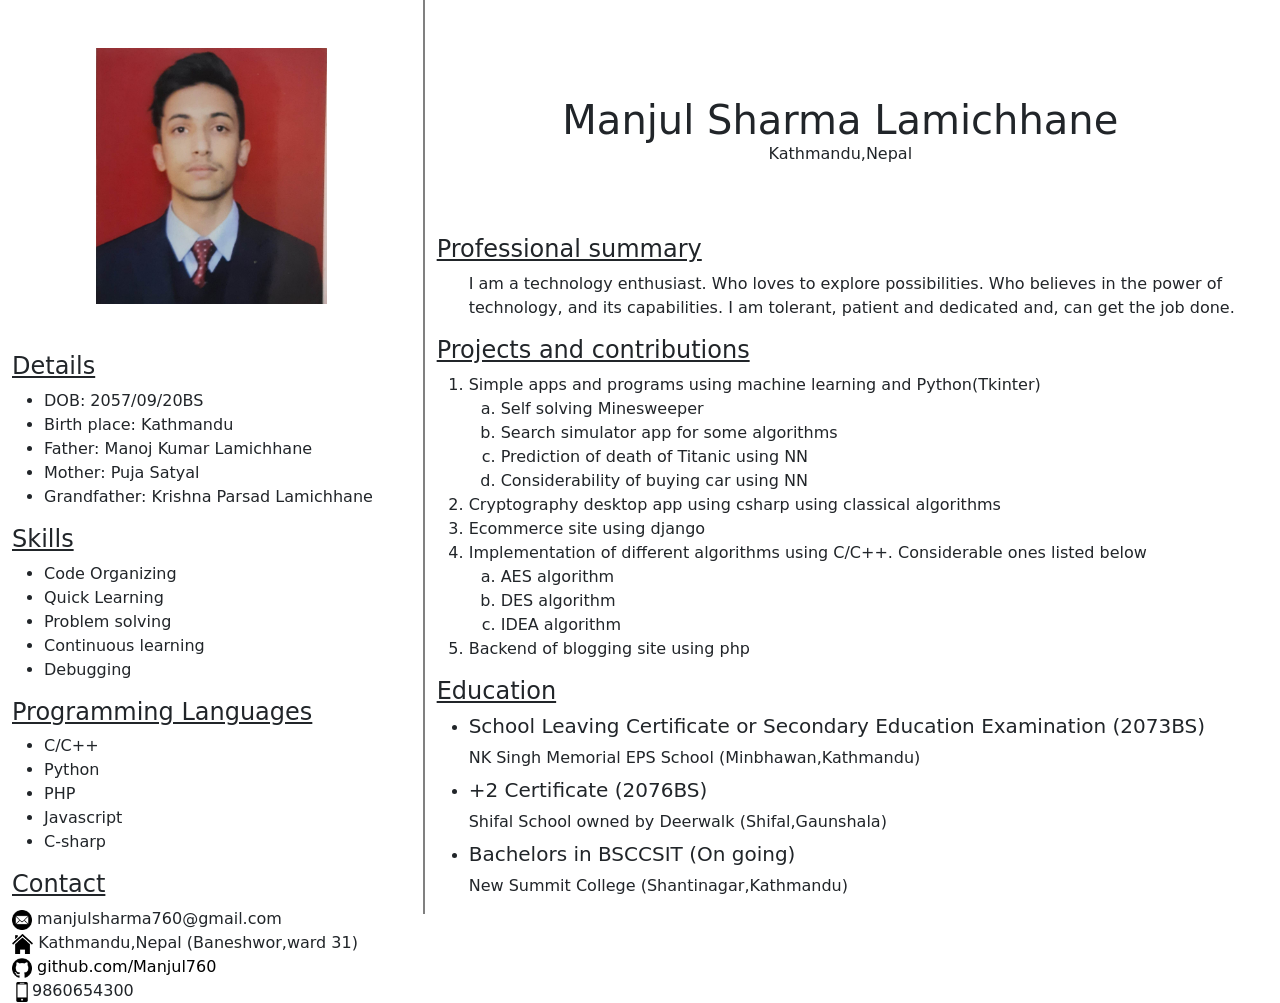
<file: cv/index.html>
<!DOCTYPE html>
<html lang="en">
<head>
    <meta charset="UTF-8">
    <meta http-equiv="X-UA-Compatible" content="IE=edge">
    <meta name="viewport" content="width=device-width, initial-scale=1.0">
    <title>My site</title>
    <link rel="stylesheet" href="style.css">
    <link href="https://cdn.jsdelivr.net/npm/bootstrap@5.3.0-alpha1/dist/css/bootstrap.min.css" rel="stylesheet" integrity="sha384-GLhlTQ8iRABdZLl6O3oVMWSktQOp6b7In1Zl3/Jr59b6EGGoI1aFkw7cmDA6j6gD" crossorigin="anonymous">
    <style>
         @page {
             size: A4;
             margin: none;
          }
    </style>
</head>
<body>
    <div id="cv">
        <div class="row">
            <div class="col-4 ps-4">
                <div class="profile-image pt-5 pb-5">
                    <img src="/media/profile.jpg" alt="profile pic" style="height:20vw;" class="img-fluid mx-auto d-block">
                </div>
                <div class="skills">
                    <h4><u>Details</u></h4>
                    <ul>
                        <li>DOB: 2057/09/20BS</li>
                        <li>Birth place: Kathmandu</li>
                        <li>Father: Manoj Kumar Lamichhane</li>
                        <li>Mother: Puja Satyal</li>
                        <li>Grandfather: Krishna Parsad Lamichhane</li>
                    </ul>

                    <h4><u>Skills</u></h4>
                    <ul>
                        <li>Code Organizing</li>
                        <li>Quick Learning</li>
                        <li>Problem solving</li>
                        <li>Continuous learning</li>
                        <li>Debugging</li>
                    </ul>

                    <h4><u>Programming Languages</u></h4>
                    <ul>
                        <li>C/C++</li>
                        <li>Python</li>
                        <li>PHP</li>
                        <li>Javascript</li>
                        <li>C-sharp</li>
                    </ul>

                    <h4><u>Contact</u></h4>
                    <ul style="list-style:none;" class="ps-0" style="overflow-wrap:normal;">
                        <li><img src="../media/email.png" alt="email" height="20vw">&nbsp;manjulsharma760@gmail.com</li>
                        <li><img src="../media/home.png" alt="location" height="20vw">&nbsp;Kathmandu,Nepal (Baneshwor,ward 31)</li>
                        <li><img src="../media/github.png" alt="github" height="20vw"><a href="https://github.com/Manjul760" style="text-decoration:none;color:black;"> github.com/Manjul760</a></li>
                        <li><img src="../media/phone.png" alt="phone" height="20vw">9860654300</li>
                    </ul>
                </div>
            </div>
            <div class="col-8 pt-5 pe-5" style="border-left:2px solid grey;">
                <h1 class="pt-5 pb-5 text-center">Manjul Sharma Lamichhane <span><h6>Kathmandu,Nepal</h6></span></h1>
                
                <p>
                    <h4><u>Professional summary</u></h4>
                    <ul style="list-style:none;">
                        <li>
                            I am a technology enthusiast. Who loves to explore possibilities. Who believes in the power of technology, and its capabilities. I am tolerant, patient and dedicated and, can get the job done.
                        </li>
                    </ul>
                </p>

                <p>
                    <h4><u>Projects and contributions</u></h4>
                    <ol>
                        <li>
                            Simple apps and programs using machine learning and Python(Tkinter)
                            <ol style="list-style-type:lower-alpha">
                                <li>Self solving Minesweeper</li>
                                <li>Search simulator app for some algorithms</li>
                                <li>Prediction of death of Titanic using NN</li>
                                <li>Considerability of buying car using NN</li>
                            </ol>
                        </li>
                        <li> Cryptography desktop app using csharp using classical algorithms </li>
                        <li> Ecommerce site using django</li>
                        <li> 
                            Implementation of different algorithms using C/C++. Considerable ones listed below
                            <ol style="list-style-type:lower-alpha">
                                <li>AES algorithm</li>
                                <li>DES algorithm</li>
                                <li>IDEA algorithm</li>
                            </ol>
                        </li>
                        <li>Backend of blogging site using php</li>
                    </ol>
                </p>

                <p>
                    <h4><u>Education</u></h4>
                    <ul>
                        <li>
                            <h5>School Leaving Certificate or Secondary Education Examination (2073BS)</h5>
                            NK Singh Memorial EPS School (Minbhawan,Kathmandu)
                        </li>
                        <li class="pt-2">
                            <h5>+2 Certificate (2076BS)</h5>
                            Shifal School owned by Deerwalk (Shifal,Gaunshala)
                        </li>
                        <li class="pt-2">
                            <h5>Bachelors in BSCCSIT (On going)</h5>
                            New Summit College (Shantinagar,Kathmandu)
                        </li>
                    </ul>
                </p>

            </div>
        </div>
    </div>

    





    <script src="https://cdn.jsdelivr.net/npm/bootstrap@5.3.0-alpha1/dist/js/bootstrap.bundle.min.js" integrity="sha384-w76AqPfDkMBDXo30jS1Sgez6pr3x5MlQ1ZAGC+nuZB+EYdgRZgiwxhTBTkF7CXvN" crossorigin="anonymous"></script>
    <script>window.print()</script>
</body>
</html>
</file>
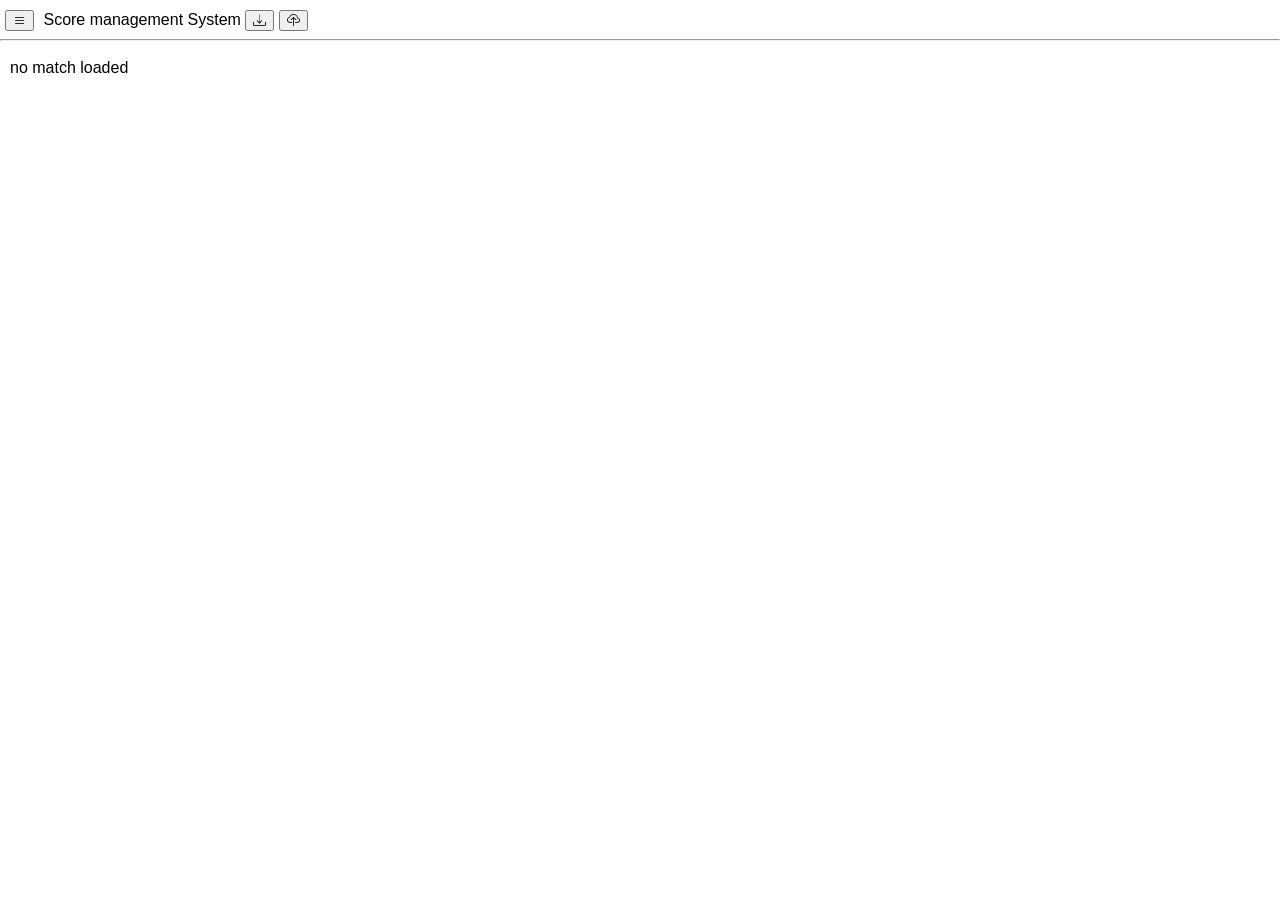
<file: scoremgmt/index.html>
<!doctype html><html lang="en"><head><meta charset="utf-8"/><link rel="icon" href="./favicon.ico"/><meta name="viewport" content="width=device-width,initial-scale=1"/><meta name="theme-color" content="#000000"/><meta name="description" content="Web site created using create-react-app"/><link rel="apple-touch-icon" href="./logo192.png"/><link rel="manifest" href="./manifest.json"/><title>Score managing app</title><script defer="defer" src="./static/js/main.092c7bca.js"></script><link href="./static/css/main.dfd8bf33.css" rel="stylesheet"></head><body id="root"><noscript>You need to enable JavaScript to run this app.</noscript></body></html>
</file>
<file: cv/style.css>
*{margin: 0;padding: 0;}
body::-webkit-scrollbar {display: none;}
body {-ms-overflow-style: none;scrollbar-width: none;}

body,html{width: 100%;height: 100%;}
body{
    background-color: rgb(241, 230, 215);
    overflow-x: hidden;
}


.text-center{text-align: center;}

.h1{font-size:3vw;}
.h2{font-size: 2vw;}
.h1-extreme{font-size: 5vw;}


.margin-b{margin-bottom: 1vw;}
.margin-t{margin-top: 1vw;}
.margin-t-large{margin-top: 5vw;}

.pad-ex-small{padding: 0.2vw;}
.pad-small{padding: 0.5vw}
.pad-centralize{padding:5vw 10vw;}
.pad{padding: 1vw;}
.pad-r{padding-right: 1vw;}
.pad-l{padding-right: 1vw;}


.border-b{border-bottom: 2px solid black;}
.border-t{border-top: 2px solid black;}
.border{border: 2px solid black;}


.profile{height:45vw;}
.profile img{
    display: block;
    height:40vw;
    border-radius: 50%;
    margin: auto;
}

.info-language{position: absolute;}
.c{top: 10vw;left:10vw;}
.python{top: 21vw;left:6vw;}
.html{top: 32vw;left:6vw;}
.css{top: 43vw;left:10vw;}
.java{top: 10vw;left:75vw;}
.javascript{top: 21vw;left:79vw;}
.php{top: 32vw;left:79vw;}
.csharp{top: 43vw;left:75vw;}

.progress-bar h1{position: absolute;left: 1vw;top:-0.3vw;}
.progress-bar{
    text-align: center;
    border-radius:1vw ;
    height: 2vw;
    width: 15vw;
}
.progress-bar div{
    position: absolute;
    height: inherit;
    background-color: rgb(124, 124, 235);
    border-radius: inherit;
    
}
.progress-50{animation: grow-50 5s forwards;width: 50%;}
.progress-25{animation: grow-25 5s forwards;width: 25%;}


.description{
    text-align: justify;
    color: white;
    height: 36.5vw;
    background: url("../media/background1.jpg") no-repeat;
    background-size: 100vw;
}

.skills{
    height: 36.5vw;
}




#tictactoe{
    text-align: center;
}
#tictactoe td{
    border:0.3vw solid black;
}
#tictactoe tr:nth-child(4) td{
    border:none;padding: 1vw;
}
#tictactoe table{
    margin: auto;
    border-collapse: collapse;
}
#tictactoe div{
    text-align: center;
    cursor: pointer;
    background-color: white;
    height: 12.5vw;
    width: 12.5vw;
    font-family: 'Franklin Gothic Medium', 'Arial Narrow', Arial, sans-serif;
    font-size: 10vw;
}

#primitive-prime input{
    width: 20vw;
    height: 5vw;
}

















footer{
    background-color: bisque;
}


.fidget{
    position: relative;
    animation: fidget;
    animation-duration: 1s;
    animation-iteration-count: infinite;
}











@media (max-width:600px) {
    .pad-centralize{padding:5vw 5vw;}
}






@keyframes grow-50 {
    0%{width:0;}
    100%{width:50%;}
}

@keyframes grow-25 {
    0%{width:0;}
    100%{width:25%;}
}

@keyframes fidget {
    0%{left:0;}
    50%{left:0.7vw;}
    100%{left:0;}
}
</file>
<file: scoremgmt/static/css/main.dfd8bf33.css>
body{-webkit-font-smoothing:antialiased;-moz-osx-font-smoothing:grayscale;font-family:-apple-system,BlinkMacSystemFont,Segoe UI,Roboto,Oxygen,Ubuntu,Cantarell,Fira Sans,Droid Sans,Helvetica Neue,sans-serif;margin:0}code{font-family:source-code-pro,Menlo,Monaco,Consolas,Courier New,monospace}.hideScrollbar::-webkit-scrollbar{display:none}.hideScrollbar{-ms-overflow-style:none;scrollbar-width:none}
/*!
 * Bootstrap Icons v1.11.3 (https://icons.getbootstrap.com/)
 * Copyright 2019-2024 The Bootstrap Authors
 * Licensed under MIT (https://github.com/twbs/icons/blob/main/LICENSE)
 */@font-face{font-display:block;font-family:bootstrap-icons;src:url(../../static/media/bootstrap-icons.b7bcc075b395c14ce8c2.woff2) format("woff2"),url(../../static/media/bootstrap-icons.39795c0b4513de014cf8.woff) format("woff")}.bi:before,[class*=" bi-"]:before,[class^=bi-]:before{font-feature-settings:normal;-webkit-font-smoothing:antialiased;-moz-osx-font-smoothing:grayscale;display:inline-block;font-family:bootstrap-icons!important;font-style:normal;font-variant:normal;font-weight:400!important;line-height:1;text-transform:none;vertical-align:-.125em}.bi-123:before{content:"\f67f"}.bi-alarm-fill:before{content:"\f101"}.bi-alarm:before{content:"\f102"}.bi-align-bottom:before{content:"\f103"}.bi-align-center:before{content:"\f104"}.bi-align-end:before{content:"\f105"}.bi-align-middle:before{content:"\f106"}.bi-align-start:before{content:"\f107"}.bi-align-top:before{content:"\f108"}.bi-alt:before{content:"\f109"}.bi-app-indicator:before{content:"\f10a"}.bi-app:before{content:"\f10b"}.bi-archive-fill:before{content:"\f10c"}.bi-archive:before{content:"\f10d"}.bi-arrow-90deg-down:before{content:"\f10e"}.bi-arrow-90deg-left:before{content:"\f10f"}.bi-arrow-90deg-right:before{content:"\f110"}.bi-arrow-90deg-up:before{content:"\f111"}.bi-arrow-bar-down:before{content:"\f112"}.bi-arrow-bar-left:before{content:"\f113"}.bi-arrow-bar-right:before{content:"\f114"}.bi-arrow-bar-up:before{content:"\f115"}.bi-arrow-clockwise:before{content:"\f116"}.bi-arrow-counterclockwise:before{content:"\f117"}.bi-arrow-down-circle-fill:before{content:"\f118"}.bi-arrow-down-circle:before{content:"\f119"}.bi-arrow-down-left-circle-fill:before{content:"\f11a"}.bi-arrow-down-left-circle:before{content:"\f11b"}.bi-arrow-down-left-square-fill:before{content:"\f11c"}.bi-arrow-down-left-square:before{content:"\f11d"}.bi-arrow-down-left:before{content:"\f11e"}.bi-arrow-down-right-circle-fill:before{content:"\f11f"}.bi-arrow-down-right-circle:before{content:"\f120"}.bi-arrow-down-right-square-fill:before{content:"\f121"}.bi-arrow-down-right-square:before{content:"\f122"}.bi-arrow-down-right:before{content:"\f123"}.bi-arrow-down-short:before{content:"\f124"}.bi-arrow-down-square-fill:before{content:"\f125"}.bi-arrow-down-square:before{content:"\f126"}.bi-arrow-down-up:before{content:"\f127"}.bi-arrow-down:before{content:"\f128"}.bi-arrow-left-circle-fill:before{content:"\f129"}.bi-arrow-left-circle:before{content:"\f12a"}.bi-arrow-left-right:before{content:"\f12b"}.bi-arrow-left-short:before{content:"\f12c"}.bi-arrow-left-square-fill:before{content:"\f12d"}.bi-arrow-left-square:before{content:"\f12e"}.bi-arrow-left:before{content:"\f12f"}.bi-arrow-repeat:before{content:"\f130"}.bi-arrow-return-left:before{content:"\f131"}.bi-arrow-return-right:before{content:"\f132"}.bi-arrow-right-circle-fill:before{content:"\f133"}.bi-arrow-right-circle:before{content:"\f134"}.bi-arrow-right-short:before{content:"\f135"}.bi-arrow-right-square-fill:before{content:"\f136"}.bi-arrow-right-square:before{content:"\f137"}.bi-arrow-right:before{content:"\f138"}.bi-arrow-up-circle-fill:before{content:"\f139"}.bi-arrow-up-circle:before{content:"\f13a"}.bi-arrow-up-left-circle-fill:before{content:"\f13b"}.bi-arrow-up-left-circle:before{content:"\f13c"}.bi-arrow-up-left-square-fill:before{content:"\f13d"}.bi-arrow-up-left-square:before{content:"\f13e"}.bi-arrow-up-left:before{content:"\f13f"}.bi-arrow-up-right-circle-fill:before{content:"\f140"}.bi-arrow-up-right-circle:before{content:"\f141"}.bi-arrow-up-right-square-fill:before{content:"\f142"}.bi-arrow-up-right-square:before{content:"\f143"}.bi-arrow-up-right:before{content:"\f144"}.bi-arrow-up-short:before{content:"\f145"}.bi-arrow-up-square-fill:before{content:"\f146"}.bi-arrow-up-square:before{content:"\f147"}.bi-arrow-up:before{content:"\f148"}.bi-arrows-angle-contract:before{content:"\f149"}.bi-arrows-angle-expand:before{content:"\f14a"}.bi-arrows-collapse:before{content:"\f14b"}.bi-arrows-expand:before{content:"\f14c"}.bi-arrows-fullscreen:before{content:"\f14d"}.bi-arrows-move:before{content:"\f14e"}.bi-aspect-ratio-fill:before{content:"\f14f"}.bi-aspect-ratio:before{content:"\f150"}.bi-asterisk:before{content:"\f151"}.bi-at:before{content:"\f152"}.bi-award-fill:before{content:"\f153"}.bi-award:before{content:"\f154"}.bi-back:before{content:"\f155"}.bi-backspace-fill:before{content:"\f156"}.bi-backspace-reverse-fill:before{content:"\f157"}.bi-backspace-reverse:before{content:"\f158"}.bi-backspace:before{content:"\f159"}.bi-badge-3d-fill:before{content:"\f15a"}.bi-badge-3d:before{content:"\f15b"}.bi-badge-4k-fill:before{content:"\f15c"}.bi-badge-4k:before{content:"\f15d"}.bi-badge-8k-fill:before{content:"\f15e"}.bi-badge-8k:before{content:"\f15f"}.bi-badge-ad-fill:before{content:"\f160"}.bi-badge-ad:before{content:"\f161"}.bi-badge-ar-fill:before{content:"\f162"}.bi-badge-ar:before{content:"\f163"}.bi-badge-cc-fill:before{content:"\f164"}.bi-badge-cc:before{content:"\f165"}.bi-badge-hd-fill:before{content:"\f166"}.bi-badge-hd:before{content:"\f167"}.bi-badge-tm-fill:before{content:"\f168"}.bi-badge-tm:before{content:"\f169"}.bi-badge-vo-fill:before{content:"\f16a"}.bi-badge-vo:before{content:"\f16b"}.bi-badge-vr-fill:before{content:"\f16c"}.bi-badge-vr:before{content:"\f16d"}.bi-badge-wc-fill:before{content:"\f16e"}.bi-badge-wc:before{content:"\f16f"}.bi-bag-check-fill:before{content:"\f170"}.bi-bag-check:before{content:"\f171"}.bi-bag-dash-fill:before{content:"\f172"}.bi-bag-dash:before{content:"\f173"}.bi-bag-fill:before{content:"\f174"}.bi-bag-plus-fill:before{content:"\f175"}.bi-bag-plus:before{content:"\f176"}.bi-bag-x-fill:before{content:"\f177"}.bi-bag-x:before{content:"\f178"}.bi-bag:before{content:"\f179"}.bi-bar-chart-fill:before{content:"\f17a"}.bi-bar-chart-line-fill:before{content:"\f17b"}.bi-bar-chart-line:before{content:"\f17c"}.bi-bar-chart-steps:before{content:"\f17d"}.bi-bar-chart:before{content:"\f17e"}.bi-basket-fill:before{content:"\f17f"}.bi-basket:before{content:"\f180"}.bi-basket2-fill:before{content:"\f181"}.bi-basket2:before{content:"\f182"}.bi-basket3-fill:before{content:"\f183"}.bi-basket3:before{content:"\f184"}.bi-battery-charging:before{content:"\f185"}.bi-battery-full:before{content:"\f186"}.bi-battery-half:before{content:"\f187"}.bi-battery:before{content:"\f188"}.bi-bell-fill:before{content:"\f189"}.bi-bell:before{content:"\f18a"}.bi-bezier:before{content:"\f18b"}.bi-bezier2:before{content:"\f18c"}.bi-bicycle:before{content:"\f18d"}.bi-binoculars-fill:before{content:"\f18e"}.bi-binoculars:before{content:"\f18f"}.bi-blockquote-left:before{content:"\f190"}.bi-blockquote-right:before{content:"\f191"}.bi-book-fill:before{content:"\f192"}.bi-book-half:before{content:"\f193"}.bi-book:before{content:"\f194"}.bi-bookmark-check-fill:before{content:"\f195"}.bi-bookmark-check:before{content:"\f196"}.bi-bookmark-dash-fill:before{content:"\f197"}.bi-bookmark-dash:before{content:"\f198"}.bi-bookmark-fill:before{content:"\f199"}.bi-bookmark-heart-fill:before{content:"\f19a"}.bi-bookmark-heart:before{content:"\f19b"}.bi-bookmark-plus-fill:before{content:"\f19c"}.bi-bookmark-plus:before{content:"\f19d"}.bi-bookmark-star-fill:before{content:"\f19e"}.bi-bookmark-star:before{content:"\f19f"}.bi-bookmark-x-fill:before{content:"\f1a0"}.bi-bookmark-x:before{content:"\f1a1"}.bi-bookmark:before{content:"\f1a2"}.bi-bookmarks-fill:before{content:"\f1a3"}.bi-bookmarks:before{content:"\f1a4"}.bi-bookshelf:before{content:"\f1a5"}.bi-bootstrap-fill:before{content:"\f1a6"}.bi-bootstrap-reboot:before{content:"\f1a7"}.bi-bootstrap:before{content:"\f1a8"}.bi-border-all:before{content:"\f1a9"}.bi-border-bottom:before{content:"\f1aa"}.bi-border-center:before{content:"\f1ab"}.bi-border-inner:before{content:"\f1ac"}.bi-border-left:before{content:"\f1ad"}.bi-border-middle:before{content:"\f1ae"}.bi-border-outer:before{content:"\f1af"}.bi-border-right:before{content:"\f1b0"}.bi-border-style:before{content:"\f1b1"}.bi-border-top:before{content:"\f1b2"}.bi-border-width:before{content:"\f1b3"}.bi-border:before{content:"\f1b4"}.bi-bounding-box-circles:before{content:"\f1b5"}.bi-bounding-box:before{content:"\f1b6"}.bi-box-arrow-down-left:before{content:"\f1b7"}.bi-box-arrow-down-right:before{content:"\f1b8"}.bi-box-arrow-down:before{content:"\f1b9"}.bi-box-arrow-in-down-left:before{content:"\f1ba"}.bi-box-arrow-in-down-right:before{content:"\f1bb"}.bi-box-arrow-in-down:before{content:"\f1bc"}.bi-box-arrow-in-left:before{content:"\f1bd"}.bi-box-arrow-in-right:before{content:"\f1be"}.bi-box-arrow-in-up-left:before{content:"\f1bf"}.bi-box-arrow-in-up-right:before{content:"\f1c0"}.bi-box-arrow-in-up:before{content:"\f1c1"}.bi-box-arrow-left:before{content:"\f1c2"}.bi-box-arrow-right:before{content:"\f1c3"}.bi-box-arrow-up-left:before{content:"\f1c4"}.bi-box-arrow-up-right:before{content:"\f1c5"}.bi-box-arrow-up:before{content:"\f1c6"}.bi-box-seam:before{content:"\f1c7"}.bi-box:before{content:"\f1c8"}.bi-braces:before{content:"\f1c9"}.bi-bricks:before{content:"\f1ca"}.bi-briefcase-fill:before{content:"\f1cb"}.bi-briefcase:before{content:"\f1cc"}.bi-brightness-alt-high-fill:before{content:"\f1cd"}.bi-brightness-alt-high:before{content:"\f1ce"}.bi-brightness-alt-low-fill:before{content:"\f1cf"}.bi-brightness-alt-low:before{content:"\f1d0"}.bi-brightness-high-fill:before{content:"\f1d1"}.bi-brightness-high:before{content:"\f1d2"}.bi-brightness-low-fill:before{content:"\f1d3"}.bi-brightness-low:before{content:"\f1d4"}.bi-broadcast-pin:before{content:"\f1d5"}.bi-broadcast:before{content:"\f1d6"}.bi-brush-fill:before{content:"\f1d7"}.bi-brush:before{content:"\f1d8"}.bi-bucket-fill:before{content:"\f1d9"}.bi-bucket:before{content:"\f1da"}.bi-bug-fill:before{content:"\f1db"}.bi-bug:before{content:"\f1dc"}.bi-building:before{content:"\f1dd"}.bi-bullseye:before{content:"\f1de"}.bi-calculator-fill:before{content:"\f1df"}.bi-calculator:before{content:"\f1e0"}.bi-calendar-check-fill:before{content:"\f1e1"}.bi-calendar-check:before{content:"\f1e2"}.bi-calendar-date-fill:before{content:"\f1e3"}.bi-calendar-date:before{content:"\f1e4"}.bi-calendar-day-fill:before{content:"\f1e5"}.bi-calendar-day:before{content:"\f1e6"}.bi-calendar-event-fill:before{content:"\f1e7"}.bi-calendar-event:before{content:"\f1e8"}.bi-calendar-fill:before{content:"\f1e9"}.bi-calendar-minus-fill:before{content:"\f1ea"}.bi-calendar-minus:before{content:"\f1eb"}.bi-calendar-month-fill:before{content:"\f1ec"}.bi-calendar-month:before{content:"\f1ed"}.bi-calendar-plus-fill:before{content:"\f1ee"}.bi-calendar-plus:before{content:"\f1ef"}.bi-calendar-range-fill:before{content:"\f1f0"}.bi-calendar-range:before{content:"\f1f1"}.bi-calendar-week-fill:before{content:"\f1f2"}.bi-calendar-week:before{content:"\f1f3"}.bi-calendar-x-fill:before{content:"\f1f4"}.bi-calendar-x:before{content:"\f1f5"}.bi-calendar:before{content:"\f1f6"}.bi-calendar2-check-fill:before{content:"\f1f7"}.bi-calendar2-check:before{content:"\f1f8"}.bi-calendar2-date-fill:before{content:"\f1f9"}.bi-calendar2-date:before{content:"\f1fa"}.bi-calendar2-day-fill:before{content:"\f1fb"}.bi-calendar2-day:before{content:"\f1fc"}.bi-calendar2-event-fill:before{content:"\f1fd"}.bi-calendar2-event:before{content:"\f1fe"}.bi-calendar2-fill:before{content:"\f1ff"}.bi-calendar2-minus-fill:before{content:"\f200"}.bi-calendar2-minus:before{content:"\f201"}.bi-calendar2-month-fill:before{content:"\f202"}.bi-calendar2-month:before{content:"\f203"}.bi-calendar2-plus-fill:before{content:"\f204"}.bi-calendar2-plus:before{content:"\f205"}.bi-calendar2-range-fill:before{content:"\f206"}.bi-calendar2-range:before{content:"\f207"}.bi-calendar2-week-fill:before{content:"\f208"}.bi-calendar2-week:before{content:"\f209"}.bi-calendar2-x-fill:before{content:"\f20a"}.bi-calendar2-x:before{content:"\f20b"}.bi-calendar2:before{content:"\f20c"}.bi-calendar3-event-fill:before{content:"\f20d"}.bi-calendar3-event:before{content:"\f20e"}.bi-calendar3-fill:before{content:"\f20f"}.bi-calendar3-range-fill:before{content:"\f210"}.bi-calendar3-range:before{content:"\f211"}.bi-calendar3-week-fill:before{content:"\f212"}.bi-calendar3-week:before{content:"\f213"}.bi-calendar3:before{content:"\f214"}.bi-calendar4-event:before{content:"\f215"}.bi-calendar4-range:before{content:"\f216"}.bi-calendar4-week:before{content:"\f217"}.bi-calendar4:before{content:"\f218"}.bi-camera-fill:before{content:"\f219"}.bi-camera-reels-fill:before{content:"\f21a"}.bi-camera-reels:before{content:"\f21b"}.bi-camera-video-fill:before{content:"\f21c"}.bi-camera-video-off-fill:before{content:"\f21d"}.bi-camera-video-off:before{content:"\f21e"}.bi-camera-video:before{content:"\f21f"}.bi-camera:before{content:"\f220"}.bi-camera2:before{content:"\f221"}.bi-capslock-fill:before{content:"\f222"}.bi-capslock:before{content:"\f223"}.bi-card-checklist:before{content:"\f224"}.bi-card-heading:before{content:"\f225"}.bi-card-image:before{content:"\f226"}.bi-card-list:before{content:"\f227"}.bi-card-text:before{content:"\f228"}.bi-caret-down-fill:before{content:"\f229"}.bi-caret-down-square-fill:before{content:"\f22a"}.bi-caret-down-square:before{content:"\f22b"}.bi-caret-down:before{content:"\f22c"}.bi-caret-left-fill:before{content:"\f22d"}.bi-caret-left-square-fill:before{content:"\f22e"}.bi-caret-left-square:before{content:"\f22f"}.bi-caret-left:before{content:"\f230"}.bi-caret-right-fill:before{content:"\f231"}.bi-caret-right-square-fill:before{content:"\f232"}.bi-caret-right-square:before{content:"\f233"}.bi-caret-right:before{content:"\f234"}.bi-caret-up-fill:before{content:"\f235"}.bi-caret-up-square-fill:before{content:"\f236"}.bi-caret-up-square:before{content:"\f237"}.bi-caret-up:before{content:"\f238"}.bi-cart-check-fill:before{content:"\f239"}.bi-cart-check:before{content:"\f23a"}.bi-cart-dash-fill:before{content:"\f23b"}.bi-cart-dash:before{content:"\f23c"}.bi-cart-fill:before{content:"\f23d"}.bi-cart-plus-fill:before{content:"\f23e"}.bi-cart-plus:before{content:"\f23f"}.bi-cart-x-fill:before{content:"\f240"}.bi-cart-x:before{content:"\f241"}.bi-cart:before{content:"\f242"}.bi-cart2:before{content:"\f243"}.bi-cart3:before{content:"\f244"}.bi-cart4:before{content:"\f245"}.bi-cash-stack:before{content:"\f246"}.bi-cash:before{content:"\f247"}.bi-cast:before{content:"\f248"}.bi-chat-dots-fill:before{content:"\f249"}.bi-chat-dots:before{content:"\f24a"}.bi-chat-fill:before{content:"\f24b"}.bi-chat-left-dots-fill:before{content:"\f24c"}.bi-chat-left-dots:before{content:"\f24d"}.bi-chat-left-fill:before{content:"\f24e"}.bi-chat-left-quote-fill:before{content:"\f24f"}.bi-chat-left-quote:before{content:"\f250"}.bi-chat-left-text-fill:before{content:"\f251"}.bi-chat-left-text:before{content:"\f252"}.bi-chat-left:before{content:"\f253"}.bi-chat-quote-fill:before{content:"\f254"}.bi-chat-quote:before{content:"\f255"}.bi-chat-right-dots-fill:before{content:"\f256"}.bi-chat-right-dots:before{content:"\f257"}.bi-chat-right-fill:before{content:"\f258"}.bi-chat-right-quote-fill:before{content:"\f259"}.bi-chat-right-quote:before{content:"\f25a"}.bi-chat-right-text-fill:before{content:"\f25b"}.bi-chat-right-text:before{content:"\f25c"}.bi-chat-right:before{content:"\f25d"}.bi-chat-square-dots-fill:before{content:"\f25e"}.bi-chat-square-dots:before{content:"\f25f"}.bi-chat-square-fill:before{content:"\f260"}.bi-chat-square-quote-fill:before{content:"\f261"}.bi-chat-square-quote:before{content:"\f262"}.bi-chat-square-text-fill:before{content:"\f263"}.bi-chat-square-text:before{content:"\f264"}.bi-chat-square:before{content:"\f265"}.bi-chat-text-fill:before{content:"\f266"}.bi-chat-text:before{content:"\f267"}.bi-chat:before{content:"\f268"}.bi-check-all:before{content:"\f269"}.bi-check-circle-fill:before{content:"\f26a"}.bi-check-circle:before{content:"\f26b"}.bi-check-square-fill:before{content:"\f26c"}.bi-check-square:before{content:"\f26d"}.bi-check:before{content:"\f26e"}.bi-check2-all:before{content:"\f26f"}.bi-check2-circle:before{content:"\f270"}.bi-check2-square:before{content:"\f271"}.bi-check2:before{content:"\f272"}.bi-chevron-bar-contract:before{content:"\f273"}.bi-chevron-bar-down:before{content:"\f274"}.bi-chevron-bar-expand:before{content:"\f275"}.bi-chevron-bar-left:before{content:"\f276"}.bi-chevron-bar-right:before{content:"\f277"}.bi-chevron-bar-up:before{content:"\f278"}.bi-chevron-compact-down:before{content:"\f279"}.bi-chevron-compact-left:before{content:"\f27a"}.bi-chevron-compact-right:before{content:"\f27b"}.bi-chevron-compact-up:before{content:"\f27c"}.bi-chevron-contract:before{content:"\f27d"}.bi-chevron-double-down:before{content:"\f27e"}.bi-chevron-double-left:before{content:"\f27f"}.bi-chevron-double-right:before{content:"\f280"}.bi-chevron-double-up:before{content:"\f281"}.bi-chevron-down:before{content:"\f282"}.bi-chevron-expand:before{content:"\f283"}.bi-chevron-left:before{content:"\f284"}.bi-chevron-right:before{content:"\f285"}.bi-chevron-up:before{content:"\f286"}.bi-circle-fill:before{content:"\f287"}.bi-circle-half:before{content:"\f288"}.bi-circle-square:before{content:"\f289"}.bi-circle:before{content:"\f28a"}.bi-clipboard-check:before{content:"\f28b"}.bi-clipboard-data:before{content:"\f28c"}.bi-clipboard-minus:before{content:"\f28d"}.bi-clipboard-plus:before{content:"\f28e"}.bi-clipboard-x:before{content:"\f28f"}.bi-clipboard:before{content:"\f290"}.bi-clock-fill:before{content:"\f291"}.bi-clock-history:before{content:"\f292"}.bi-clock:before{content:"\f293"}.bi-cloud-arrow-down-fill:before{content:"\f294"}.bi-cloud-arrow-down:before{content:"\f295"}.bi-cloud-arrow-up-fill:before{content:"\f296"}.bi-cloud-arrow-up:before{content:"\f297"}.bi-cloud-check-fill:before{content:"\f298"}.bi-cloud-check:before{content:"\f299"}.bi-cloud-download-fill:before{content:"\f29a"}.bi-cloud-download:before{content:"\f29b"}.bi-cloud-drizzle-fill:before{content:"\f29c"}.bi-cloud-drizzle:before{content:"\f29d"}.bi-cloud-fill:before{content:"\f29e"}.bi-cloud-fog-fill:before{content:"\f29f"}.bi-cloud-fog:before{content:"\f2a0"}.bi-cloud-fog2-fill:before{content:"\f2a1"}.bi-cloud-fog2:before{content:"\f2a2"}.bi-cloud-hail-fill:before{content:"\f2a3"}.bi-cloud-hail:before{content:"\f2a4"}.bi-cloud-haze-fill:before{content:"\f2a6"}.bi-cloud-haze:before{content:"\f2a7"}.bi-cloud-haze2-fill:before{content:"\f2a8"}.bi-cloud-lightning-fill:before{content:"\f2a9"}.bi-cloud-lightning-rain-fill:before{content:"\f2aa"}.bi-cloud-lightning-rain:before{content:"\f2ab"}.bi-cloud-lightning:before{content:"\f2ac"}.bi-cloud-minus-fill:before{content:"\f2ad"}.bi-cloud-minus:before{content:"\f2ae"}.bi-cloud-moon-fill:before{content:"\f2af"}.bi-cloud-moon:before{content:"\f2b0"}.bi-cloud-plus-fill:before{content:"\f2b1"}.bi-cloud-plus:before{content:"\f2b2"}.bi-cloud-rain-fill:before{content:"\f2b3"}.bi-cloud-rain-heavy-fill:before{content:"\f2b4"}.bi-cloud-rain-heavy:before{content:"\f2b5"}.bi-cloud-rain:before{content:"\f2b6"}.bi-cloud-slash-fill:before{content:"\f2b7"}.bi-cloud-slash:before{content:"\f2b8"}.bi-cloud-sleet-fill:before{content:"\f2b9"}.bi-cloud-sleet:before{content:"\f2ba"}.bi-cloud-snow-fill:before{content:"\f2bb"}.bi-cloud-snow:before{content:"\f2bc"}.bi-cloud-sun-fill:before{content:"\f2bd"}.bi-cloud-sun:before{content:"\f2be"}.bi-cloud-upload-fill:before{content:"\f2bf"}.bi-cloud-upload:before{content:"\f2c0"}.bi-cloud:before{content:"\f2c1"}.bi-clouds-fill:before{content:"\f2c2"}.bi-clouds:before{content:"\f2c3"}.bi-cloudy-fill:before{content:"\f2c4"}.bi-cloudy:before{content:"\f2c5"}.bi-code-slash:before{content:"\f2c6"}.bi-code-square:before{content:"\f2c7"}.bi-code:before{content:"\f2c8"}.bi-collection-fill:before{content:"\f2c9"}.bi-collection-play-fill:before{content:"\f2ca"}.bi-collection-play:before{content:"\f2cb"}.bi-collection:before{content:"\f2cc"}.bi-columns-gap:before{content:"\f2cd"}.bi-columns:before{content:"\f2ce"}.bi-command:before{content:"\f2cf"}.bi-compass-fill:before{content:"\f2d0"}.bi-compass:before{content:"\f2d1"}.bi-cone-striped:before{content:"\f2d2"}.bi-cone:before{content:"\f2d3"}.bi-controller:before{content:"\f2d4"}.bi-cpu-fill:before{content:"\f2d5"}.bi-cpu:before{content:"\f2d6"}.bi-credit-card-2-back-fill:before{content:"\f2d7"}.bi-credit-card-2-back:before{content:"\f2d8"}.bi-credit-card-2-front-fill:before{content:"\f2d9"}.bi-credit-card-2-front:before{content:"\f2da"}.bi-credit-card-fill:before{content:"\f2db"}.bi-credit-card:before{content:"\f2dc"}.bi-crop:before{content:"\f2dd"}.bi-cup-fill:before{content:"\f2de"}.bi-cup-straw:before{content:"\f2df"}.bi-cup:before{content:"\f2e0"}.bi-cursor-fill:before{content:"\f2e1"}.bi-cursor-text:before{content:"\f2e2"}.bi-cursor:before{content:"\f2e3"}.bi-dash-circle-dotted:before{content:"\f2e4"}.bi-dash-circle-fill:before{content:"\f2e5"}.bi-dash-circle:before{content:"\f2e6"}.bi-dash-square-dotted:before{content:"\f2e7"}.bi-dash-square-fill:before{content:"\f2e8"}.bi-dash-square:before{content:"\f2e9"}.bi-dash:before{content:"\f2ea"}.bi-diagram-2-fill:before{content:"\f2eb"}.bi-diagram-2:before{content:"\f2ec"}.bi-diagram-3-fill:before{content:"\f2ed"}.bi-diagram-3:before{content:"\f2ee"}.bi-diamond-fill:before{content:"\f2ef"}.bi-diamond-half:before{content:"\f2f0"}.bi-diamond:before{content:"\f2f1"}.bi-dice-1-fill:before{content:"\f2f2"}.bi-dice-1:before{content:"\f2f3"}.bi-dice-2-fill:before{content:"\f2f4"}.bi-dice-2:before{content:"\f2f5"}.bi-dice-3-fill:before{content:"\f2f6"}.bi-dice-3:before{content:"\f2f7"}.bi-dice-4-fill:before{content:"\f2f8"}.bi-dice-4:before{content:"\f2f9"}.bi-dice-5-fill:before{content:"\f2fa"}.bi-dice-5:before{content:"\f2fb"}.bi-dice-6-fill:before{content:"\f2fc"}.bi-dice-6:before{content:"\f2fd"}.bi-disc-fill:before{content:"\f2fe"}.bi-disc:before{content:"\f2ff"}.bi-discord:before{content:"\f300"}.bi-display-fill:before{content:"\f301"}.bi-display:before{content:"\f302"}.bi-distribute-horizontal:before{content:"\f303"}.bi-distribute-vertical:before{content:"\f304"}.bi-door-closed-fill:before{content:"\f305"}.bi-door-closed:before{content:"\f306"}.bi-door-open-fill:before{content:"\f307"}.bi-door-open:before{content:"\f308"}.bi-dot:before{content:"\f309"}.bi-download:before{content:"\f30a"}.bi-droplet-fill:before{content:"\f30b"}.bi-droplet-half:before{content:"\f30c"}.bi-droplet:before{content:"\f30d"}.bi-earbuds:before{content:"\f30e"}.bi-easel-fill:before{content:"\f30f"}.bi-easel:before{content:"\f310"}.bi-egg-fill:before{content:"\f311"}.bi-egg-fried:before{content:"\f312"}.bi-egg:before{content:"\f313"}.bi-eject-fill:before{content:"\f314"}.bi-eject:before{content:"\f315"}.bi-emoji-angry-fill:before{content:"\f316"}.bi-emoji-angry:before{content:"\f317"}.bi-emoji-dizzy-fill:before{content:"\f318"}.bi-emoji-dizzy:before{content:"\f319"}.bi-emoji-expressionless-fill:before{content:"\f31a"}.bi-emoji-expressionless:before{content:"\f31b"}.bi-emoji-frown-fill:before{content:"\f31c"}.bi-emoji-frown:before{content:"\f31d"}.bi-emoji-heart-eyes-fill:before{content:"\f31e"}.bi-emoji-heart-eyes:before{content:"\f31f"}.bi-emoji-laughing-fill:before{content:"\f320"}.bi-emoji-laughing:before{content:"\f321"}.bi-emoji-neutral-fill:before{content:"\f322"}.bi-emoji-neutral:before{content:"\f323"}.bi-emoji-smile-fill:before{content:"\f324"}.bi-emoji-smile-upside-down-fill:before{content:"\f325"}.bi-emoji-smile-upside-down:before{content:"\f326"}.bi-emoji-smile:before{content:"\f327"}.bi-emoji-sunglasses-fill:before{content:"\f328"}.bi-emoji-sunglasses:before{content:"\f329"}.bi-emoji-wink-fill:before{content:"\f32a"}.bi-emoji-wink:before{content:"\f32b"}.bi-envelope-fill:before{content:"\f32c"}.bi-envelope-open-fill:before{content:"\f32d"}.bi-envelope-open:before{content:"\f32e"}.bi-envelope:before{content:"\f32f"}.bi-eraser-fill:before{content:"\f330"}.bi-eraser:before{content:"\f331"}.bi-exclamation-circle-fill:before{content:"\f332"}.bi-exclamation-circle:before{content:"\f333"}.bi-exclamation-diamond-fill:before{content:"\f334"}.bi-exclamation-diamond:before{content:"\f335"}.bi-exclamation-octagon-fill:before{content:"\f336"}.bi-exclamation-octagon:before{content:"\f337"}.bi-exclamation-square-fill:before{content:"\f338"}.bi-exclamation-square:before{content:"\f339"}.bi-exclamation-triangle-fill:before{content:"\f33a"}.bi-exclamation-triangle:before{content:"\f33b"}.bi-exclamation:before{content:"\f33c"}.bi-exclude:before{content:"\f33d"}.bi-eye-fill:before{content:"\f33e"}.bi-eye-slash-fill:before{content:"\f33f"}.bi-eye-slash:before{content:"\f340"}.bi-eye:before{content:"\f341"}.bi-eyedropper:before{content:"\f342"}.bi-eyeglasses:before{content:"\f343"}.bi-facebook:before{content:"\f344"}.bi-file-arrow-down-fill:before{content:"\f345"}.bi-file-arrow-down:before{content:"\f346"}.bi-file-arrow-up-fill:before{content:"\f347"}.bi-file-arrow-up:before{content:"\f348"}.bi-file-bar-graph-fill:before{content:"\f349"}.bi-file-bar-graph:before{content:"\f34a"}.bi-file-binary-fill:before{content:"\f34b"}.bi-file-binary:before{content:"\f34c"}.bi-file-break-fill:before{content:"\f34d"}.bi-file-break:before{content:"\f34e"}.bi-file-check-fill:before{content:"\f34f"}.bi-file-check:before{content:"\f350"}.bi-file-code-fill:before{content:"\f351"}.bi-file-code:before{content:"\f352"}.bi-file-diff-fill:before{content:"\f353"}.bi-file-diff:before{content:"\f354"}.bi-file-earmark-arrow-down-fill:before{content:"\f355"}.bi-file-earmark-arrow-down:before{content:"\f356"}.bi-file-earmark-arrow-up-fill:before{content:"\f357"}.bi-file-earmark-arrow-up:before{content:"\f358"}.bi-file-earmark-bar-graph-fill:before{content:"\f359"}.bi-file-earmark-bar-graph:before{content:"\f35a"}.bi-file-earmark-binary-fill:before{content:"\f35b"}.bi-file-earmark-binary:before{content:"\f35c"}.bi-file-earmark-break-fill:before{content:"\f35d"}.bi-file-earmark-break:before{content:"\f35e"}.bi-file-earmark-check-fill:before{content:"\f35f"}.bi-file-earmark-check:before{content:"\f360"}.bi-file-earmark-code-fill:before{content:"\f361"}.bi-file-earmark-code:before{content:"\f362"}.bi-file-earmark-diff-fill:before{content:"\f363"}.bi-file-earmark-diff:before{content:"\f364"}.bi-file-earmark-easel-fill:before{content:"\f365"}.bi-file-earmark-easel:before{content:"\f366"}.bi-file-earmark-excel-fill:before{content:"\f367"}.bi-file-earmark-excel:before{content:"\f368"}.bi-file-earmark-fill:before{content:"\f369"}.bi-file-earmark-font-fill:before{content:"\f36a"}.bi-file-earmark-font:before{content:"\f36b"}.bi-file-earmark-image-fill:before{content:"\f36c"}.bi-file-earmark-image:before{content:"\f36d"}.bi-file-earmark-lock-fill:before{content:"\f36e"}.bi-file-earmark-lock:before{content:"\f36f"}.bi-file-earmark-lock2-fill:before{content:"\f370"}.bi-file-earmark-lock2:before{content:"\f371"}.bi-file-earmark-medical-fill:before{content:"\f372"}.bi-file-earmark-medical:before{content:"\f373"}.bi-file-earmark-minus-fill:before{content:"\f374"}.bi-file-earmark-minus:before{content:"\f375"}.bi-file-earmark-music-fill:before{content:"\f376"}.bi-file-earmark-music:before{content:"\f377"}.bi-file-earmark-person-fill:before{content:"\f378"}.bi-file-earmark-person:before{content:"\f379"}.bi-file-earmark-play-fill:before{content:"\f37a"}.bi-file-earmark-play:before{content:"\f37b"}.bi-file-earmark-plus-fill:before{content:"\f37c"}.bi-file-earmark-plus:before{content:"\f37d"}.bi-file-earmark-post-fill:before{content:"\f37e"}.bi-file-earmark-post:before{content:"\f37f"}.bi-file-earmark-ppt-fill:before{content:"\f380"}.bi-file-earmark-ppt:before{content:"\f381"}.bi-file-earmark-richtext-fill:before{content:"\f382"}.bi-file-earmark-richtext:before{content:"\f383"}.bi-file-earmark-ruled-fill:before{content:"\f384"}.bi-file-earmark-ruled:before{content:"\f385"}.bi-file-earmark-slides-fill:before{content:"\f386"}.bi-file-earmark-slides:before{content:"\f387"}.bi-file-earmark-spreadsheet-fill:before{content:"\f388"}.bi-file-earmark-spreadsheet:before{content:"\f389"}.bi-file-earmark-text-fill:before{content:"\f38a"}.bi-file-earmark-text:before{content:"\f38b"}.bi-file-earmark-word-fill:before{content:"\f38c"}.bi-file-earmark-word:before{content:"\f38d"}.bi-file-earmark-x-fill:before{content:"\f38e"}.bi-file-earmark-x:before{content:"\f38f"}.bi-file-earmark-zip-fill:before{content:"\f390"}.bi-file-earmark-zip:before{content:"\f391"}.bi-file-earmark:before{content:"\f392"}.bi-file-easel-fill:before{content:"\f393"}.bi-file-easel:before{content:"\f394"}.bi-file-excel-fill:before{content:"\f395"}.bi-file-excel:before{content:"\f396"}.bi-file-fill:before{content:"\f397"}.bi-file-font-fill:before{content:"\f398"}.bi-file-font:before{content:"\f399"}.bi-file-image-fill:before{content:"\f39a"}.bi-file-image:before{content:"\f39b"}.bi-file-lock-fill:before{content:"\f39c"}.bi-file-lock:before{content:"\f39d"}.bi-file-lock2-fill:before{content:"\f39e"}.bi-file-lock2:before{content:"\f39f"}.bi-file-medical-fill:before{content:"\f3a0"}.bi-file-medical:before{content:"\f3a1"}.bi-file-minus-fill:before{content:"\f3a2"}.bi-file-minus:before{content:"\f3a3"}.bi-file-music-fill:before{content:"\f3a4"}.bi-file-music:before{content:"\f3a5"}.bi-file-person-fill:before{content:"\f3a6"}.bi-file-person:before{content:"\f3a7"}.bi-file-play-fill:before{content:"\f3a8"}.bi-file-play:before{content:"\f3a9"}.bi-file-plus-fill:before{content:"\f3aa"}.bi-file-plus:before{content:"\f3ab"}.bi-file-post-fill:before{content:"\f3ac"}.bi-file-post:before{content:"\f3ad"}.bi-file-ppt-fill:before{content:"\f3ae"}.bi-file-ppt:before{content:"\f3af"}.bi-file-richtext-fill:before{content:"\f3b0"}.bi-file-richtext:before{content:"\f3b1"}.bi-file-ruled-fill:before{content:"\f3b2"}.bi-file-ruled:before{content:"\f3b3"}.bi-file-slides-fill:before{content:"\f3b4"}.bi-file-slides:before{content:"\f3b5"}.bi-file-spreadsheet-fill:before{content:"\f3b6"}.bi-file-spreadsheet:before{content:"\f3b7"}.bi-file-text-fill:before{content:"\f3b8"}.bi-file-text:before{content:"\f3b9"}.bi-file-word-fill:before{content:"\f3ba"}.bi-file-word:before{content:"\f3bb"}.bi-file-x-fill:before{content:"\f3bc"}.bi-file-x:before{content:"\f3bd"}.bi-file-zip-fill:before{content:"\f3be"}.bi-file-zip:before{content:"\f3bf"}.bi-file:before{content:"\f3c0"}.bi-files-alt:before{content:"\f3c1"}.bi-files:before{content:"\f3c2"}.bi-film:before{content:"\f3c3"}.bi-filter-circle-fill:before{content:"\f3c4"}.bi-filter-circle:before{content:"\f3c5"}.bi-filter-left:before{content:"\f3c6"}.bi-filter-right:before{content:"\f3c7"}.bi-filter-square-fill:before{content:"\f3c8"}.bi-filter-square:before{content:"\f3c9"}.bi-filter:before{content:"\f3ca"}.bi-flag-fill:before{content:"\f3cb"}.bi-flag:before{content:"\f3cc"}.bi-flower1:before{content:"\f3cd"}.bi-flower2:before{content:"\f3ce"}.bi-flower3:before{content:"\f3cf"}.bi-folder-check:before{content:"\f3d0"}.bi-folder-fill:before{content:"\f3d1"}.bi-folder-minus:before{content:"\f3d2"}.bi-folder-plus:before{content:"\f3d3"}.bi-folder-symlink-fill:before{content:"\f3d4"}.bi-folder-symlink:before{content:"\f3d5"}.bi-folder-x:before{content:"\f3d6"}.bi-folder:before{content:"\f3d7"}.bi-folder2-open:before{content:"\f3d8"}.bi-folder2:before{content:"\f3d9"}.bi-fonts:before{content:"\f3da"}.bi-forward-fill:before{content:"\f3db"}.bi-forward:before{content:"\f3dc"}.bi-front:before{content:"\f3dd"}.bi-fullscreen-exit:before{content:"\f3de"}.bi-fullscreen:before{content:"\f3df"}.bi-funnel-fill:before{content:"\f3e0"}.bi-funnel:before{content:"\f3e1"}.bi-gear-fill:before{content:"\f3e2"}.bi-gear-wide-connected:before{content:"\f3e3"}.bi-gear-wide:before{content:"\f3e4"}.bi-gear:before{content:"\f3e5"}.bi-gem:before{content:"\f3e6"}.bi-geo-alt-fill:before{content:"\f3e7"}.bi-geo-alt:before{content:"\f3e8"}.bi-geo-fill:before{content:"\f3e9"}.bi-geo:before{content:"\f3ea"}.bi-gift-fill:before{content:"\f3eb"}.bi-gift:before{content:"\f3ec"}.bi-github:before{content:"\f3ed"}.bi-globe:before{content:"\f3ee"}.bi-globe2:before{content:"\f3ef"}.bi-google:before{content:"\f3f0"}.bi-graph-down:before{content:"\f3f1"}.bi-graph-up:before{content:"\f3f2"}.bi-grid-1x2-fill:before{content:"\f3f3"}.bi-grid-1x2:before{content:"\f3f4"}.bi-grid-3x2-gap-fill:before{content:"\f3f5"}.bi-grid-3x2-gap:before{content:"\f3f6"}.bi-grid-3x2:before{content:"\f3f7"}.bi-grid-3x3-gap-fill:before{content:"\f3f8"}.bi-grid-3x3-gap:before{content:"\f3f9"}.bi-grid-3x3:before{content:"\f3fa"}.bi-grid-fill:before{content:"\f3fb"}.bi-grid:before{content:"\f3fc"}.bi-grip-horizontal:before{content:"\f3fd"}.bi-grip-vertical:before{content:"\f3fe"}.bi-hammer:before{content:"\f3ff"}.bi-hand-index-fill:before{content:"\f400"}.bi-hand-index-thumb-fill:before{content:"\f401"}.bi-hand-index-thumb:before{content:"\f402"}.bi-hand-index:before{content:"\f403"}.bi-hand-thumbs-down-fill:before{content:"\f404"}.bi-hand-thumbs-down:before{content:"\f405"}.bi-hand-thumbs-up-fill:before{content:"\f406"}.bi-hand-thumbs-up:before{content:"\f407"}.bi-handbag-fill:before{content:"\f408"}.bi-handbag:before{content:"\f409"}.bi-hash:before{content:"\f40a"}.bi-hdd-fill:before{content:"\f40b"}.bi-hdd-network-fill:before{content:"\f40c"}.bi-hdd-network:before{content:"\f40d"}.bi-hdd-rack-fill:before{content:"\f40e"}.bi-hdd-rack:before{content:"\f40f"}.bi-hdd-stack-fill:before{content:"\f410"}.bi-hdd-stack:before{content:"\f411"}.bi-hdd:before{content:"\f412"}.bi-headphones:before{content:"\f413"}.bi-headset:before{content:"\f414"}.bi-heart-fill:before{content:"\f415"}.bi-heart-half:before{content:"\f416"}.bi-heart:before{content:"\f417"}.bi-heptagon-fill:before{content:"\f418"}.bi-heptagon-half:before{content:"\f419"}.bi-heptagon:before{content:"\f41a"}.bi-hexagon-fill:before{content:"\f41b"}.bi-hexagon-half:before{content:"\f41c"}.bi-hexagon:before{content:"\f41d"}.bi-hourglass-bottom:before{content:"\f41e"}.bi-hourglass-split:before{content:"\f41f"}.bi-hourglass-top:before{content:"\f420"}.bi-hourglass:before{content:"\f421"}.bi-house-door-fill:before{content:"\f422"}.bi-house-door:before{content:"\f423"}.bi-house-fill:before{content:"\f424"}.bi-house:before{content:"\f425"}.bi-hr:before{content:"\f426"}.bi-hurricane:before{content:"\f427"}.bi-image-alt:before{content:"\f428"}.bi-image-fill:before{content:"\f429"}.bi-image:before{content:"\f42a"}.bi-images:before{content:"\f42b"}.bi-inbox-fill:before{content:"\f42c"}.bi-inbox:before{content:"\f42d"}.bi-inboxes-fill:before{content:"\f42e"}.bi-inboxes:before{content:"\f42f"}.bi-info-circle-fill:before{content:"\f430"}.bi-info-circle:before{content:"\f431"}.bi-info-square-fill:before{content:"\f432"}.bi-info-square:before{content:"\f433"}.bi-info:before{content:"\f434"}.bi-input-cursor-text:before{content:"\f435"}.bi-input-cursor:before{content:"\f436"}.bi-instagram:before{content:"\f437"}.bi-intersect:before{content:"\f438"}.bi-journal-album:before{content:"\f439"}.bi-journal-arrow-down:before{content:"\f43a"}.bi-journal-arrow-up:before{content:"\f43b"}.bi-journal-bookmark-fill:before{content:"\f43c"}.bi-journal-bookmark:before{content:"\f43d"}.bi-journal-check:before{content:"\f43e"}.bi-journal-code:before{content:"\f43f"}.bi-journal-medical:before{content:"\f440"}.bi-journal-minus:before{content:"\f441"}.bi-journal-plus:before{content:"\f442"}.bi-journal-richtext:before{content:"\f443"}.bi-journal-text:before{content:"\f444"}.bi-journal-x:before{content:"\f445"}.bi-journal:before{content:"\f446"}.bi-journals:before{content:"\f447"}.bi-joystick:before{content:"\f448"}.bi-justify-left:before{content:"\f449"}.bi-justify-right:before{content:"\f44a"}.bi-justify:before{content:"\f44b"}.bi-kanban-fill:before{content:"\f44c"}.bi-kanban:before{content:"\f44d"}.bi-key-fill:before{content:"\f44e"}.bi-key:before{content:"\f44f"}.bi-keyboard-fill:before{content:"\f450"}.bi-keyboard:before{content:"\f451"}.bi-ladder:before{content:"\f452"}.bi-lamp-fill:before{content:"\f453"}.bi-lamp:before{content:"\f454"}.bi-laptop-fill:before{content:"\f455"}.bi-laptop:before{content:"\f456"}.bi-layer-backward:before{content:"\f457"}.bi-layer-forward:before{content:"\f458"}.bi-layers-fill:before{content:"\f459"}.bi-layers-half:before{content:"\f45a"}.bi-layers:before{content:"\f45b"}.bi-layout-sidebar-inset-reverse:before{content:"\f45c"}.bi-layout-sidebar-inset:before{content:"\f45d"}.bi-layout-sidebar-reverse:before{content:"\f45e"}.bi-layout-sidebar:before{content:"\f45f"}.bi-layout-split:before{content:"\f460"}.bi-layout-text-sidebar-reverse:before{content:"\f461"}.bi-layout-text-sidebar:before{content:"\f462"}.bi-layout-text-window-reverse:before{content:"\f463"}.bi-layout-text-window:before{content:"\f464"}.bi-layout-three-columns:before{content:"\f465"}.bi-layout-wtf:before{content:"\f466"}.bi-life-preserver:before{content:"\f467"}.bi-lightbulb-fill:before{content:"\f468"}.bi-lightbulb-off-fill:before{content:"\f469"}.bi-lightbulb-off:before{content:"\f46a"}.bi-lightbulb:before{content:"\f46b"}.bi-lightning-charge-fill:before{content:"\f46c"}.bi-lightning-charge:before{content:"\f46d"}.bi-lightning-fill:before{content:"\f46e"}.bi-lightning:before{content:"\f46f"}.bi-link-45deg:before{content:"\f470"}.bi-link:before{content:"\f471"}.bi-linkedin:before{content:"\f472"}.bi-list-check:before{content:"\f473"}.bi-list-nested:before{content:"\f474"}.bi-list-ol:before{content:"\f475"}.bi-list-stars:before{content:"\f476"}.bi-list-task:before{content:"\f477"}.bi-list-ul:before{content:"\f478"}.bi-list:before{content:"\f479"}.bi-lock-fill:before{content:"\f47a"}.bi-lock:before{content:"\f47b"}.bi-mailbox:before{content:"\f47c"}.bi-mailbox2:before{content:"\f47d"}.bi-map-fill:before{content:"\f47e"}.bi-map:before{content:"\f47f"}.bi-markdown-fill:before{content:"\f480"}.bi-markdown:before{content:"\f481"}.bi-mask:before{content:"\f482"}.bi-megaphone-fill:before{content:"\f483"}.bi-megaphone:before{content:"\f484"}.bi-menu-app-fill:before{content:"\f485"}.bi-menu-app:before{content:"\f486"}.bi-menu-button-fill:before{content:"\f487"}.bi-menu-button-wide-fill:before{content:"\f488"}.bi-menu-button-wide:before{content:"\f489"}.bi-menu-button:before{content:"\f48a"}.bi-menu-down:before{content:"\f48b"}.bi-menu-up:before{content:"\f48c"}.bi-mic-fill:before{content:"\f48d"}.bi-mic-mute-fill:before{content:"\f48e"}.bi-mic-mute:before{content:"\f48f"}.bi-mic:before{content:"\f490"}.bi-minecart-loaded:before{content:"\f491"}.bi-minecart:before{content:"\f492"}.bi-moisture:before{content:"\f493"}.bi-moon-fill:before{content:"\f494"}.bi-moon-stars-fill:before{content:"\f495"}.bi-moon-stars:before{content:"\f496"}.bi-moon:before{content:"\f497"}.bi-mouse-fill:before{content:"\f498"}.bi-mouse:before{content:"\f499"}.bi-mouse2-fill:before{content:"\f49a"}.bi-mouse2:before{content:"\f49b"}.bi-mouse3-fill:before{content:"\f49c"}.bi-mouse3:before{content:"\f49d"}.bi-music-note-beamed:before{content:"\f49e"}.bi-music-note-list:before{content:"\f49f"}.bi-music-note:before{content:"\f4a0"}.bi-music-player-fill:before{content:"\f4a1"}.bi-music-player:before{content:"\f4a2"}.bi-newspaper:before{content:"\f4a3"}.bi-node-minus-fill:before{content:"\f4a4"}.bi-node-minus:before{content:"\f4a5"}.bi-node-plus-fill:before{content:"\f4a6"}.bi-node-plus:before{content:"\f4a7"}.bi-nut-fill:before{content:"\f4a8"}.bi-nut:before{content:"\f4a9"}.bi-octagon-fill:before{content:"\f4aa"}.bi-octagon-half:before{content:"\f4ab"}.bi-octagon:before{content:"\f4ac"}.bi-option:before{content:"\f4ad"}.bi-outlet:before{content:"\f4ae"}.bi-paint-bucket:before{content:"\f4af"}.bi-palette-fill:before{content:"\f4b0"}.bi-palette:before{content:"\f4b1"}.bi-palette2:before{content:"\f4b2"}.bi-paperclip:before{content:"\f4b3"}.bi-paragraph:before{content:"\f4b4"}.bi-patch-check-fill:before{content:"\f4b5"}.bi-patch-check:before{content:"\f4b6"}.bi-patch-exclamation-fill:before{content:"\f4b7"}.bi-patch-exclamation:before{content:"\f4b8"}.bi-patch-minus-fill:before{content:"\f4b9"}.bi-patch-minus:before{content:"\f4ba"}.bi-patch-plus-fill:before{content:"\f4bb"}.bi-patch-plus:before{content:"\f4bc"}.bi-patch-question-fill:before{content:"\f4bd"}.bi-patch-question:before{content:"\f4be"}.bi-pause-btn-fill:before{content:"\f4bf"}.bi-pause-btn:before{content:"\f4c0"}.bi-pause-circle-fill:before{content:"\f4c1"}.bi-pause-circle:before{content:"\f4c2"}.bi-pause-fill:before{content:"\f4c3"}.bi-pause:before{content:"\f4c4"}.bi-peace-fill:before{content:"\f4c5"}.bi-peace:before{content:"\f4c6"}.bi-pen-fill:before{content:"\f4c7"}.bi-pen:before{content:"\f4c8"}.bi-pencil-fill:before{content:"\f4c9"}.bi-pencil-square:before{content:"\f4ca"}.bi-pencil:before{content:"\f4cb"}.bi-pentagon-fill:before{content:"\f4cc"}.bi-pentagon-half:before{content:"\f4cd"}.bi-pentagon:before{content:"\f4ce"}.bi-people-fill:before{content:"\f4cf"}.bi-people:before{content:"\f4d0"}.bi-percent:before{content:"\f4d1"}.bi-person-badge-fill:before{content:"\f4d2"}.bi-person-badge:before{content:"\f4d3"}.bi-person-bounding-box:before{content:"\f4d4"}.bi-person-check-fill:before{content:"\f4d5"}.bi-person-check:before{content:"\f4d6"}.bi-person-circle:before{content:"\f4d7"}.bi-person-dash-fill:before{content:"\f4d8"}.bi-person-dash:before{content:"\f4d9"}.bi-person-fill:before{content:"\f4da"}.bi-person-lines-fill:before{content:"\f4db"}.bi-person-plus-fill:before{content:"\f4dc"}.bi-person-plus:before{content:"\f4dd"}.bi-person-square:before{content:"\f4de"}.bi-person-x-fill:before{content:"\f4df"}.bi-person-x:before{content:"\f4e0"}.bi-person:before{content:"\f4e1"}.bi-phone-fill:before{content:"\f4e2"}.bi-phone-landscape-fill:before{content:"\f4e3"}.bi-phone-landscape:before{content:"\f4e4"}.bi-phone-vibrate-fill:before{content:"\f4e5"}.bi-phone-vibrate:before{content:"\f4e6"}.bi-phone:before{content:"\f4e7"}.bi-pie-chart-fill:before{content:"\f4e8"}.bi-pie-chart:before{content:"\f4e9"}.bi-pin-angle-fill:before{content:"\f4ea"}.bi-pin-angle:before{content:"\f4eb"}.bi-pin-fill:before{content:"\f4ec"}.bi-pin:before{content:"\f4ed"}.bi-pip-fill:before{content:"\f4ee"}.bi-pip:before{content:"\f4ef"}.bi-play-btn-fill:before{content:"\f4f0"}.bi-play-btn:before{content:"\f4f1"}.bi-play-circle-fill:before{content:"\f4f2"}.bi-play-circle:before{content:"\f4f3"}.bi-play-fill:before{content:"\f4f4"}.bi-play:before{content:"\f4f5"}.bi-plug-fill:before{content:"\f4f6"}.bi-plug:before{content:"\f4f7"}.bi-plus-circle-dotted:before{content:"\f4f8"}.bi-plus-circle-fill:before{content:"\f4f9"}.bi-plus-circle:before{content:"\f4fa"}.bi-plus-square-dotted:before{content:"\f4fb"}.bi-plus-square-fill:before{content:"\f4fc"}.bi-plus-square:before{content:"\f4fd"}.bi-plus:before{content:"\f4fe"}.bi-power:before{content:"\f4ff"}.bi-printer-fill:before{content:"\f500"}.bi-printer:before{content:"\f501"}.bi-puzzle-fill:before{content:"\f502"}.bi-puzzle:before{content:"\f503"}.bi-question-circle-fill:before{content:"\f504"}.bi-question-circle:before{content:"\f505"}.bi-question-diamond-fill:before{content:"\f506"}.bi-question-diamond:before{content:"\f507"}.bi-question-octagon-fill:before{content:"\f508"}.bi-question-octagon:before{content:"\f509"}.bi-question-square-fill:before{content:"\f50a"}.bi-question-square:before{content:"\f50b"}.bi-question:before{content:"\f50c"}.bi-rainbow:before{content:"\f50d"}.bi-receipt-cutoff:before{content:"\f50e"}.bi-receipt:before{content:"\f50f"}.bi-reception-0:before{content:"\f510"}.bi-reception-1:before{content:"\f511"}.bi-reception-2:before{content:"\f512"}.bi-reception-3:before{content:"\f513"}.bi-reception-4:before{content:"\f514"}.bi-record-btn-fill:before{content:"\f515"}.bi-record-btn:before{content:"\f516"}.bi-record-circle-fill:before{content:"\f517"}.bi-record-circle:before{content:"\f518"}.bi-record-fill:before{content:"\f519"}.bi-record:before{content:"\f51a"}.bi-record2-fill:before{content:"\f51b"}.bi-record2:before{content:"\f51c"}.bi-reply-all-fill:before{content:"\f51d"}.bi-reply-all:before{content:"\f51e"}.bi-reply-fill:before{content:"\f51f"}.bi-reply:before{content:"\f520"}.bi-rss-fill:before{content:"\f521"}.bi-rss:before{content:"\f522"}.bi-rulers:before{content:"\f523"}.bi-save-fill:before{content:"\f524"}.bi-save:before{content:"\f525"}.bi-save2-fill:before{content:"\f526"}.bi-save2:before{content:"\f527"}.bi-scissors:before{content:"\f528"}.bi-screwdriver:before{content:"\f529"}.bi-search:before{content:"\f52a"}.bi-segmented-nav:before{content:"\f52b"}.bi-server:before{content:"\f52c"}.bi-share-fill:before{content:"\f52d"}.bi-share:before{content:"\f52e"}.bi-shield-check:before{content:"\f52f"}.bi-shield-exclamation:before{content:"\f530"}.bi-shield-fill-check:before{content:"\f531"}.bi-shield-fill-exclamation:before{content:"\f532"}.bi-shield-fill-minus:before{content:"\f533"}.bi-shield-fill-plus:before{content:"\f534"}.bi-shield-fill-x:before{content:"\f535"}.bi-shield-fill:before{content:"\f536"}.bi-shield-lock-fill:before{content:"\f537"}.bi-shield-lock:before{content:"\f538"}.bi-shield-minus:before{content:"\f539"}.bi-shield-plus:before{content:"\f53a"}.bi-shield-shaded:before{content:"\f53b"}.bi-shield-slash-fill:before{content:"\f53c"}.bi-shield-slash:before{content:"\f53d"}.bi-shield-x:before{content:"\f53e"}.bi-shield:before{content:"\f53f"}.bi-shift-fill:before{content:"\f540"}.bi-shift:before{content:"\f541"}.bi-shop-window:before{content:"\f542"}.bi-shop:before{content:"\f543"}.bi-shuffle:before{content:"\f544"}.bi-signpost-2-fill:before{content:"\f545"}.bi-signpost-2:before{content:"\f546"}.bi-signpost-fill:before{content:"\f547"}.bi-signpost-split-fill:before{content:"\f548"}.bi-signpost-split:before{content:"\f549"}.bi-signpost:before{content:"\f54a"}.bi-sim-fill:before{content:"\f54b"}.bi-sim:before{content:"\f54c"}.bi-skip-backward-btn-fill:before{content:"\f54d"}.bi-skip-backward-btn:before{content:"\f54e"}.bi-skip-backward-circle-fill:before{content:"\f54f"}.bi-skip-backward-circle:before{content:"\f550"}.bi-skip-backward-fill:before{content:"\f551"}.bi-skip-backward:before{content:"\f552"}.bi-skip-end-btn-fill:before{content:"\f553"}.bi-skip-end-btn:before{content:"\f554"}.bi-skip-end-circle-fill:before{content:"\f555"}.bi-skip-end-circle:before{content:"\f556"}.bi-skip-end-fill:before{content:"\f557"}.bi-skip-end:before{content:"\f558"}.bi-skip-forward-btn-fill:before{content:"\f559"}.bi-skip-forward-btn:before{content:"\f55a"}.bi-skip-forward-circle-fill:before{content:"\f55b"}.bi-skip-forward-circle:before{content:"\f55c"}.bi-skip-forward-fill:before{content:"\f55d"}.bi-skip-forward:before{content:"\f55e"}.bi-skip-start-btn-fill:before{content:"\f55f"}.bi-skip-start-btn:before{content:"\f560"}.bi-skip-start-circle-fill:before{content:"\f561"}.bi-skip-start-circle:before{content:"\f562"}.bi-skip-start-fill:before{content:"\f563"}.bi-skip-start:before{content:"\f564"}.bi-slack:before{content:"\f565"}.bi-slash-circle-fill:before{content:"\f566"}.bi-slash-circle:before{content:"\f567"}.bi-slash-square-fill:before{content:"\f568"}.bi-slash-square:before{content:"\f569"}.bi-slash:before{content:"\f56a"}.bi-sliders:before{content:"\f56b"}.bi-smartwatch:before{content:"\f56c"}.bi-snow:before{content:"\f56d"}.bi-snow2:before{content:"\f56e"}.bi-snow3:before{content:"\f56f"}.bi-sort-alpha-down-alt:before{content:"\f570"}.bi-sort-alpha-down:before{content:"\f571"}.bi-sort-alpha-up-alt:before{content:"\f572"}.bi-sort-alpha-up:before{content:"\f573"}.bi-sort-down-alt:before{content:"\f574"}.bi-sort-down:before{content:"\f575"}.bi-sort-numeric-down-alt:before{content:"\f576"}.bi-sort-numeric-down:before{content:"\f577"}.bi-sort-numeric-up-alt:before{content:"\f578"}.bi-sort-numeric-up:before{content:"\f579"}.bi-sort-up-alt:before{content:"\f57a"}.bi-sort-up:before{content:"\f57b"}.bi-soundwave:before{content:"\f57c"}.bi-speaker-fill:before{content:"\f57d"}.bi-speaker:before{content:"\f57e"}.bi-speedometer:before{content:"\f57f"}.bi-speedometer2:before{content:"\f580"}.bi-spellcheck:before{content:"\f581"}.bi-square-fill:before{content:"\f582"}.bi-square-half:before{content:"\f583"}.bi-square:before{content:"\f584"}.bi-stack:before{content:"\f585"}.bi-star-fill:before{content:"\f586"}.bi-star-half:before{content:"\f587"}.bi-star:before{content:"\f588"}.bi-stars:before{content:"\f589"}.bi-stickies-fill:before{content:"\f58a"}.bi-stickies:before{content:"\f58b"}.bi-sticky-fill:before{content:"\f58c"}.bi-sticky:before{content:"\f58d"}.bi-stop-btn-fill:before{content:"\f58e"}.bi-stop-btn:before{content:"\f58f"}.bi-stop-circle-fill:before{content:"\f590"}.bi-stop-circle:before{content:"\f591"}.bi-stop-fill:before{content:"\f592"}.bi-stop:before{content:"\f593"}.bi-stoplights-fill:before{content:"\f594"}.bi-stoplights:before{content:"\f595"}.bi-stopwatch-fill:before{content:"\f596"}.bi-stopwatch:before{content:"\f597"}.bi-subtract:before{content:"\f598"}.bi-suit-club-fill:before{content:"\f599"}.bi-suit-club:before{content:"\f59a"}.bi-suit-diamond-fill:before{content:"\f59b"}.bi-suit-diamond:before{content:"\f59c"}.bi-suit-heart-fill:before{content:"\f59d"}.bi-suit-heart:before{content:"\f59e"}.bi-suit-spade-fill:before{content:"\f59f"}.bi-suit-spade:before{content:"\f5a0"}.bi-sun-fill:before{content:"\f5a1"}.bi-sun:before{content:"\f5a2"}.bi-sunglasses:before{content:"\f5a3"}.bi-sunrise-fill:before{content:"\f5a4"}.bi-sunrise:before{content:"\f5a5"}.bi-sunset-fill:before{content:"\f5a6"}.bi-sunset:before{content:"\f5a7"}.bi-symmetry-horizontal:before{content:"\f5a8"}.bi-symmetry-vertical:before{content:"\f5a9"}.bi-table:before{content:"\f5aa"}.bi-tablet-fill:before{content:"\f5ab"}.bi-tablet-landscape-fill:before{content:"\f5ac"}.bi-tablet-landscape:before{content:"\f5ad"}.bi-tablet:before{content:"\f5ae"}.bi-tag-fill:before{content:"\f5af"}.bi-tag:before{content:"\f5b0"}.bi-tags-fill:before{content:"\f5b1"}.bi-tags:before{content:"\f5b2"}.bi-telegram:before{content:"\f5b3"}.bi-telephone-fill:before{content:"\f5b4"}.bi-telephone-forward-fill:before{content:"\f5b5"}.bi-telephone-forward:before{content:"\f5b6"}.bi-telephone-inbound-fill:before{content:"\f5b7"}.bi-telephone-inbound:before{content:"\f5b8"}.bi-telephone-minus-fill:before{content:"\f5b9"}.bi-telephone-minus:before{content:"\f5ba"}.bi-telephone-outbound-fill:before{content:"\f5bb"}.bi-telephone-outbound:before{content:"\f5bc"}.bi-telephone-plus-fill:before{content:"\f5bd"}.bi-telephone-plus:before{content:"\f5be"}.bi-telephone-x-fill:before{content:"\f5bf"}.bi-telephone-x:before{content:"\f5c0"}.bi-telephone:before{content:"\f5c1"}.bi-terminal-fill:before{content:"\f5c2"}.bi-terminal:before{content:"\f5c3"}.bi-text-center:before{content:"\f5c4"}.bi-text-indent-left:before{content:"\f5c5"}.bi-text-indent-right:before{content:"\f5c6"}.bi-text-left:before{content:"\f5c7"}.bi-text-paragraph:before{content:"\f5c8"}.bi-text-right:before{content:"\f5c9"}.bi-textarea-resize:before{content:"\f5ca"}.bi-textarea-t:before{content:"\f5cb"}.bi-textarea:before{content:"\f5cc"}.bi-thermometer-half:before{content:"\f5cd"}.bi-thermometer-high:before{content:"\f5ce"}.bi-thermometer-low:before{content:"\f5cf"}.bi-thermometer-snow:before{content:"\f5d0"}.bi-thermometer-sun:before{content:"\f5d1"}.bi-thermometer:before{content:"\f5d2"}.bi-three-dots-vertical:before{content:"\f5d3"}.bi-three-dots:before{content:"\f5d4"}.bi-toggle-off:before{content:"\f5d5"}.bi-toggle-on:before{content:"\f5d6"}.bi-toggle2-off:before{content:"\f5d7"}.bi-toggle2-on:before{content:"\f5d8"}.bi-toggles:before{content:"\f5d9"}.bi-toggles2:before{content:"\f5da"}.bi-tools:before{content:"\f5db"}.bi-tornado:before{content:"\f5dc"}.bi-trash-fill:before{content:"\f5dd"}.bi-trash:before{content:"\f5de"}.bi-trash2-fill:before{content:"\f5df"}.bi-trash2:before{content:"\f5e0"}.bi-tree-fill:before{content:"\f5e1"}.bi-tree:before{content:"\f5e2"}.bi-triangle-fill:before{content:"\f5e3"}.bi-triangle-half:before{content:"\f5e4"}.bi-triangle:before{content:"\f5e5"}.bi-trophy-fill:before{content:"\f5e6"}.bi-trophy:before{content:"\f5e7"}.bi-tropical-storm:before{content:"\f5e8"}.bi-truck-flatbed:before{content:"\f5e9"}.bi-truck:before{content:"\f5ea"}.bi-tsunami:before{content:"\f5eb"}.bi-tv-fill:before{content:"\f5ec"}.bi-tv:before{content:"\f5ed"}.bi-twitch:before{content:"\f5ee"}.bi-twitter:before{content:"\f5ef"}.bi-type-bold:before{content:"\f5f0"}.bi-type-h1:before{content:"\f5f1"}.bi-type-h2:before{content:"\f5f2"}.bi-type-h3:before{content:"\f5f3"}.bi-type-italic:before{content:"\f5f4"}.bi-type-strikethrough:before{content:"\f5f5"}.bi-type-underline:before{content:"\f5f6"}.bi-type:before{content:"\f5f7"}.bi-ui-checks-grid:before{content:"\f5f8"}.bi-ui-checks:before{content:"\f5f9"}.bi-ui-radios-grid:before{content:"\f5fa"}.bi-ui-radios:before{content:"\f5fb"}.bi-umbrella-fill:before{content:"\f5fc"}.bi-umbrella:before{content:"\f5fd"}.bi-union:before{content:"\f5fe"}.bi-unlock-fill:before{content:"\f5ff"}.bi-unlock:before{content:"\f600"}.bi-upc-scan:before{content:"\f601"}.bi-upc:before{content:"\f602"}.bi-upload:before{content:"\f603"}.bi-vector-pen:before{content:"\f604"}.bi-view-list:before{content:"\f605"}.bi-view-stacked:before{content:"\f606"}.bi-vinyl-fill:before{content:"\f607"}.bi-vinyl:before{content:"\f608"}.bi-voicemail:before{content:"\f609"}.bi-volume-down-fill:before{content:"\f60a"}.bi-volume-down:before{content:"\f60b"}.bi-volume-mute-fill:before{content:"\f60c"}.bi-volume-mute:before{content:"\f60d"}.bi-volume-off-fill:before{content:"\f60e"}.bi-volume-off:before{content:"\f60f"}.bi-volume-up-fill:before{content:"\f610"}.bi-volume-up:before{content:"\f611"}.bi-vr:before{content:"\f612"}.bi-wallet-fill:before{content:"\f613"}.bi-wallet:before{content:"\f614"}.bi-wallet2:before{content:"\f615"}.bi-watch:before{content:"\f616"}.bi-water:before{content:"\f617"}.bi-whatsapp:before{content:"\f618"}.bi-wifi-1:before{content:"\f619"}.bi-wifi-2:before{content:"\f61a"}.bi-wifi-off:before{content:"\f61b"}.bi-wifi:before{content:"\f61c"}.bi-wind:before{content:"\f61d"}.bi-window-dock:before{content:"\f61e"}.bi-window-sidebar:before{content:"\f61f"}.bi-window:before{content:"\f620"}.bi-wrench:before{content:"\f621"}.bi-x-circle-fill:before{content:"\f622"}.bi-x-circle:before{content:"\f623"}.bi-x-diamond-fill:before{content:"\f624"}.bi-x-diamond:before{content:"\f625"}.bi-x-octagon-fill:before{content:"\f626"}.bi-x-octagon:before{content:"\f627"}.bi-x-square-fill:before{content:"\f628"}.bi-x-square:before{content:"\f629"}.bi-x:before{content:"\f62a"}.bi-youtube:before{content:"\f62b"}.bi-zoom-in:before{content:"\f62c"}.bi-zoom-out:before{content:"\f62d"}.bi-bank:before{content:"\f62e"}.bi-bank2:before{content:"\f62f"}.bi-bell-slash-fill:before{content:"\f630"}.bi-bell-slash:before{content:"\f631"}.bi-cash-coin:before{content:"\f632"}.bi-check-lg:before{content:"\f633"}.bi-coin:before{content:"\f634"}.bi-currency-bitcoin:before{content:"\f635"}.bi-currency-dollar:before{content:"\f636"}.bi-currency-euro:before{content:"\f637"}.bi-currency-exchange:before{content:"\f638"}.bi-currency-pound:before{content:"\f639"}.bi-currency-yen:before{content:"\f63a"}.bi-dash-lg:before{content:"\f63b"}.bi-exclamation-lg:before{content:"\f63c"}.bi-file-earmark-pdf-fill:before{content:"\f63d"}.bi-file-earmark-pdf:before{content:"\f63e"}.bi-file-pdf-fill:before{content:"\f63f"}.bi-file-pdf:before{content:"\f640"}.bi-gender-ambiguous:before{content:"\f641"}.bi-gender-female:before{content:"\f642"}.bi-gender-male:before{content:"\f643"}.bi-gender-trans:before{content:"\f644"}.bi-headset-vr:before{content:"\f645"}.bi-info-lg:before{content:"\f646"}.bi-mastodon:before{content:"\f647"}.bi-messenger:before{content:"\f648"}.bi-piggy-bank-fill:before{content:"\f649"}.bi-piggy-bank:before{content:"\f64a"}.bi-pin-map-fill:before{content:"\f64b"}.bi-pin-map:before{content:"\f64c"}.bi-plus-lg:before{content:"\f64d"}.bi-question-lg:before{content:"\f64e"}.bi-recycle:before{content:"\f64f"}.bi-reddit:before{content:"\f650"}.bi-safe-fill:before{content:"\f651"}.bi-safe2-fill:before{content:"\f652"}.bi-safe2:before{content:"\f653"}.bi-sd-card-fill:before{content:"\f654"}.bi-sd-card:before{content:"\f655"}.bi-skype:before{content:"\f656"}.bi-slash-lg:before{content:"\f657"}.bi-translate:before{content:"\f658"}.bi-x-lg:before{content:"\f659"}.bi-safe:before{content:"\f65a"}.bi-apple:before{content:"\f65b"}.bi-microsoft:before{content:"\f65d"}.bi-windows:before{content:"\f65e"}.bi-behance:before{content:"\f65c"}.bi-dribbble:before{content:"\f65f"}.bi-line:before{content:"\f660"}.bi-medium:before{content:"\f661"}.bi-paypal:before{content:"\f662"}.bi-pinterest:before{content:"\f663"}.bi-signal:before{content:"\f664"}.bi-snapchat:before{content:"\f665"}.bi-spotify:before{content:"\f666"}.bi-stack-overflow:before{content:"\f667"}.bi-strava:before{content:"\f668"}.bi-wordpress:before{content:"\f669"}.bi-vimeo:before{content:"\f66a"}.bi-activity:before{content:"\f66b"}.bi-easel2-fill:before{content:"\f66c"}.bi-easel2:before{content:"\f66d"}.bi-easel3-fill:before{content:"\f66e"}.bi-easel3:before{content:"\f66f"}.bi-fan:before{content:"\f670"}.bi-fingerprint:before{content:"\f671"}.bi-graph-down-arrow:before{content:"\f672"}.bi-graph-up-arrow:before{content:"\f673"}.bi-hypnotize:before{content:"\f674"}.bi-magic:before{content:"\f675"}.bi-person-rolodex:before{content:"\f676"}.bi-person-video:before{content:"\f677"}.bi-person-video2:before{content:"\f678"}.bi-person-video3:before{content:"\f679"}.bi-person-workspace:before{content:"\f67a"}.bi-radioactive:before{content:"\f67b"}.bi-webcam-fill:before{content:"\f67c"}.bi-webcam:before{content:"\f67d"}.bi-yin-yang:before{content:"\f67e"}.bi-bandaid-fill:before{content:"\f680"}.bi-bandaid:before{content:"\f681"}.bi-bluetooth:before{content:"\f682"}.bi-body-text:before{content:"\f683"}.bi-boombox:before{content:"\f684"}.bi-boxes:before{content:"\f685"}.bi-dpad-fill:before{content:"\f686"}.bi-dpad:before{content:"\f687"}.bi-ear-fill:before{content:"\f688"}.bi-ear:before{content:"\f689"}.bi-envelope-check-fill:before{content:"\f68b"}.bi-envelope-check:before{content:"\f68c"}.bi-envelope-dash-fill:before{content:"\f68e"}.bi-envelope-dash:before{content:"\f68f"}.bi-envelope-exclamation-fill:before{content:"\f691"}.bi-envelope-exclamation:before{content:"\f692"}.bi-envelope-plus-fill:before{content:"\f693"}.bi-envelope-plus:before{content:"\f694"}.bi-envelope-slash-fill:before{content:"\f696"}.bi-envelope-slash:before{content:"\f697"}.bi-envelope-x-fill:before{content:"\f699"}.bi-envelope-x:before{content:"\f69a"}.bi-explicit-fill:before{content:"\f69b"}.bi-explicit:before{content:"\f69c"}.bi-git:before{content:"\f69d"}.bi-infinity:before{content:"\f69e"}.bi-list-columns-reverse:before{content:"\f69f"}.bi-list-columns:before{content:"\f6a0"}.bi-meta:before{content:"\f6a1"}.bi-nintendo-switch:before{content:"\f6a4"}.bi-pc-display-horizontal:before{content:"\f6a5"}.bi-pc-display:before{content:"\f6a6"}.bi-pc-horizontal:before{content:"\f6a7"}.bi-pc:before{content:"\f6a8"}.bi-playstation:before{content:"\f6a9"}.bi-plus-slash-minus:before{content:"\f6aa"}.bi-projector-fill:before{content:"\f6ab"}.bi-projector:before{content:"\f6ac"}.bi-qr-code-scan:before{content:"\f6ad"}.bi-qr-code:before{content:"\f6ae"}.bi-quora:before{content:"\f6af"}.bi-quote:before{content:"\f6b0"}.bi-robot:before{content:"\f6b1"}.bi-send-check-fill:before{content:"\f6b2"}.bi-send-check:before{content:"\f6b3"}.bi-send-dash-fill:before{content:"\f6b4"}.bi-send-dash:before{content:"\f6b5"}.bi-send-exclamation-fill:before{content:"\f6b7"}.bi-send-exclamation:before{content:"\f6b8"}.bi-send-fill:before{content:"\f6b9"}.bi-send-plus-fill:before{content:"\f6ba"}.bi-send-plus:before{content:"\f6bb"}.bi-send-slash-fill:before{content:"\f6bc"}.bi-send-slash:before{content:"\f6bd"}.bi-send-x-fill:before{content:"\f6be"}.bi-send-x:before{content:"\f6bf"}.bi-send:before{content:"\f6c0"}.bi-steam:before{content:"\f6c1"}.bi-terminal-dash:before{content:"\f6c3"}.bi-terminal-plus:before{content:"\f6c4"}.bi-terminal-split:before{content:"\f6c5"}.bi-ticket-detailed-fill:before{content:"\f6c6"}.bi-ticket-detailed:before{content:"\f6c7"}.bi-ticket-fill:before{content:"\f6c8"}.bi-ticket-perforated-fill:before{content:"\f6c9"}.bi-ticket-perforated:before{content:"\f6ca"}.bi-ticket:before{content:"\f6cb"}.bi-tiktok:before{content:"\f6cc"}.bi-window-dash:before{content:"\f6cd"}.bi-window-desktop:before{content:"\f6ce"}.bi-window-fullscreen:before{content:"\f6cf"}.bi-window-plus:before{content:"\f6d0"}.bi-window-split:before{content:"\f6d1"}.bi-window-stack:before{content:"\f6d2"}.bi-window-x:before{content:"\f6d3"}.bi-xbox:before{content:"\f6d4"}.bi-ethernet:before{content:"\f6d5"}.bi-hdmi-fill:before{content:"\f6d6"}.bi-hdmi:before{content:"\f6d7"}.bi-usb-c-fill:before{content:"\f6d8"}.bi-usb-c:before{content:"\f6d9"}.bi-usb-fill:before{content:"\f6da"}.bi-usb-plug-fill:before{content:"\f6db"}.bi-usb-plug:before{content:"\f6dc"}.bi-usb-symbol:before{content:"\f6dd"}.bi-usb:before{content:"\f6de"}.bi-boombox-fill:before{content:"\f6df"}.bi-displayport:before{content:"\f6e1"}.bi-gpu-card:before{content:"\f6e2"}.bi-memory:before{content:"\f6e3"}.bi-modem-fill:before{content:"\f6e4"}.bi-modem:before{content:"\f6e5"}.bi-motherboard-fill:before{content:"\f6e6"}.bi-motherboard:before{content:"\f6e7"}.bi-optical-audio-fill:before{content:"\f6e8"}.bi-optical-audio:before{content:"\f6e9"}.bi-pci-card:before{content:"\f6ea"}.bi-router-fill:before{content:"\f6eb"}.bi-router:before{content:"\f6ec"}.bi-thunderbolt-fill:before{content:"\f6ef"}.bi-thunderbolt:before{content:"\f6f0"}.bi-usb-drive-fill:before{content:"\f6f1"}.bi-usb-drive:before{content:"\f6f2"}.bi-usb-micro-fill:before{content:"\f6f3"}.bi-usb-micro:before{content:"\f6f4"}.bi-usb-mini-fill:before{content:"\f6f5"}.bi-usb-mini:before{content:"\f6f6"}.bi-cloud-haze2:before{content:"\f6f7"}.bi-device-hdd-fill:before{content:"\f6f8"}.bi-device-hdd:before{content:"\f6f9"}.bi-device-ssd-fill:before{content:"\f6fa"}.bi-device-ssd:before{content:"\f6fb"}.bi-displayport-fill:before{content:"\f6fc"}.bi-mortarboard-fill:before{content:"\f6fd"}.bi-mortarboard:before{content:"\f6fe"}.bi-terminal-x:before{content:"\f6ff"}.bi-arrow-through-heart-fill:before{content:"\f700"}.bi-arrow-through-heart:before{content:"\f701"}.bi-badge-sd-fill:before{content:"\f702"}.bi-badge-sd:before{content:"\f703"}.bi-bag-heart-fill:before{content:"\f704"}.bi-bag-heart:before{content:"\f705"}.bi-balloon-fill:before{content:"\f706"}.bi-balloon-heart-fill:before{content:"\f707"}.bi-balloon-heart:before{content:"\f708"}.bi-balloon:before{content:"\f709"}.bi-box2-fill:before{content:"\f70a"}.bi-box2-heart-fill:before{content:"\f70b"}.bi-box2-heart:before{content:"\f70c"}.bi-box2:before{content:"\f70d"}.bi-braces-asterisk:before{content:"\f70e"}.bi-calendar-heart-fill:before{content:"\f70f"}.bi-calendar-heart:before{content:"\f710"}.bi-calendar2-heart-fill:before{content:"\f711"}.bi-calendar2-heart:before{content:"\f712"}.bi-chat-heart-fill:before{content:"\f713"}.bi-chat-heart:before{content:"\f714"}.bi-chat-left-heart-fill:before{content:"\f715"}.bi-chat-left-heart:before{content:"\f716"}.bi-chat-right-heart-fill:before{content:"\f717"}.bi-chat-right-heart:before{content:"\f718"}.bi-chat-square-heart-fill:before{content:"\f719"}.bi-chat-square-heart:before{content:"\f71a"}.bi-clipboard-check-fill:before{content:"\f71b"}.bi-clipboard-data-fill:before{content:"\f71c"}.bi-clipboard-fill:before{content:"\f71d"}.bi-clipboard-heart-fill:before{content:"\f71e"}.bi-clipboard-heart:before{content:"\f71f"}.bi-clipboard-minus-fill:before{content:"\f720"}.bi-clipboard-plus-fill:before{content:"\f721"}.bi-clipboard-pulse:before{content:"\f722"}.bi-clipboard-x-fill:before{content:"\f723"}.bi-clipboard2-check-fill:before{content:"\f724"}.bi-clipboard2-check:before{content:"\f725"}.bi-clipboard2-data-fill:before{content:"\f726"}.bi-clipboard2-data:before{content:"\f727"}.bi-clipboard2-fill:before{content:"\f728"}.bi-clipboard2-heart-fill:before{content:"\f729"}.bi-clipboard2-heart:before{content:"\f72a"}.bi-clipboard2-minus-fill:before{content:"\f72b"}.bi-clipboard2-minus:before{content:"\f72c"}.bi-clipboard2-plus-fill:before{content:"\f72d"}.bi-clipboard2-plus:before{content:"\f72e"}.bi-clipboard2-pulse-fill:before{content:"\f72f"}.bi-clipboard2-pulse:before{content:"\f730"}.bi-clipboard2-x-fill:before{content:"\f731"}.bi-clipboard2-x:before{content:"\f732"}.bi-clipboard2:before{content:"\f733"}.bi-emoji-kiss-fill:before{content:"\f734"}.bi-emoji-kiss:before{content:"\f735"}.bi-envelope-heart-fill:before{content:"\f736"}.bi-envelope-heart:before{content:"\f737"}.bi-envelope-open-heart-fill:before{content:"\f738"}.bi-envelope-open-heart:before{content:"\f739"}.bi-envelope-paper-fill:before{content:"\f73a"}.bi-envelope-paper-heart-fill:before{content:"\f73b"}.bi-envelope-paper-heart:before{content:"\f73c"}.bi-envelope-paper:before{content:"\f73d"}.bi-filetype-aac:before{content:"\f73e"}.bi-filetype-ai:before{content:"\f73f"}.bi-filetype-bmp:before{content:"\f740"}.bi-filetype-cs:before{content:"\f741"}.bi-filetype-css:before{content:"\f742"}.bi-filetype-csv:before{content:"\f743"}.bi-filetype-doc:before{content:"\f744"}.bi-filetype-docx:before{content:"\f745"}.bi-filetype-exe:before{content:"\f746"}.bi-filetype-gif:before{content:"\f747"}.bi-filetype-heic:before{content:"\f748"}.bi-filetype-html:before{content:"\f749"}.bi-filetype-java:before{content:"\f74a"}.bi-filetype-jpg:before{content:"\f74b"}.bi-filetype-js:before{content:"\f74c"}.bi-filetype-jsx:before{content:"\f74d"}.bi-filetype-key:before{content:"\f74e"}.bi-filetype-m4p:before{content:"\f74f"}.bi-filetype-md:before{content:"\f750"}.bi-filetype-mdx:before{content:"\f751"}.bi-filetype-mov:before{content:"\f752"}.bi-filetype-mp3:before{content:"\f753"}.bi-filetype-mp4:before{content:"\f754"}.bi-filetype-otf:before{content:"\f755"}.bi-filetype-pdf:before{content:"\f756"}.bi-filetype-php:before{content:"\f757"}.bi-filetype-png:before{content:"\f758"}.bi-filetype-ppt:before{content:"\f75a"}.bi-filetype-psd:before{content:"\f75b"}.bi-filetype-py:before{content:"\f75c"}.bi-filetype-raw:before{content:"\f75d"}.bi-filetype-rb:before{content:"\f75e"}.bi-filetype-sass:before{content:"\f75f"}.bi-filetype-scss:before{content:"\f760"}.bi-filetype-sh:before{content:"\f761"}.bi-filetype-svg:before{content:"\f762"}.bi-filetype-tiff:before{content:"\f763"}.bi-filetype-tsx:before{content:"\f764"}.bi-filetype-ttf:before{content:"\f765"}.bi-filetype-txt:before{content:"\f766"}.bi-filetype-wav:before{content:"\f767"}.bi-filetype-woff:before{content:"\f768"}.bi-filetype-xls:before{content:"\f76a"}.bi-filetype-xml:before{content:"\f76b"}.bi-filetype-yml:before{content:"\f76c"}.bi-heart-arrow:before{content:"\f76d"}.bi-heart-pulse-fill:before{content:"\f76e"}.bi-heart-pulse:before{content:"\f76f"}.bi-heartbreak-fill:before{content:"\f770"}.bi-heartbreak:before{content:"\f771"}.bi-hearts:before{content:"\f772"}.bi-hospital-fill:before{content:"\f773"}.bi-hospital:before{content:"\f774"}.bi-house-heart-fill:before{content:"\f775"}.bi-house-heart:before{content:"\f776"}.bi-incognito:before{content:"\f777"}.bi-magnet-fill:before{content:"\f778"}.bi-magnet:before{content:"\f779"}.bi-person-heart:before{content:"\f77a"}.bi-person-hearts:before{content:"\f77b"}.bi-phone-flip:before{content:"\f77c"}.bi-plugin:before{content:"\f77d"}.bi-postage-fill:before{content:"\f77e"}.bi-postage-heart-fill:before{content:"\f77f"}.bi-postage-heart:before{content:"\f780"}.bi-postage:before{content:"\f781"}.bi-postcard-fill:before{content:"\f782"}.bi-postcard-heart-fill:before{content:"\f783"}.bi-postcard-heart:before{content:"\f784"}.bi-postcard:before{content:"\f785"}.bi-search-heart-fill:before{content:"\f786"}.bi-search-heart:before{content:"\f787"}.bi-sliders2-vertical:before{content:"\f788"}.bi-sliders2:before{content:"\f789"}.bi-trash3-fill:before{content:"\f78a"}.bi-trash3:before{content:"\f78b"}.bi-valentine:before{content:"\f78c"}.bi-valentine2:before{content:"\f78d"}.bi-wrench-adjustable-circle-fill:before{content:"\f78e"}.bi-wrench-adjustable-circle:before{content:"\f78f"}.bi-wrench-adjustable:before{content:"\f790"}.bi-filetype-json:before{content:"\f791"}.bi-filetype-pptx:before{content:"\f792"}.bi-filetype-xlsx:before{content:"\f793"}.bi-1-circle-fill:before{content:"\f796"}.bi-1-circle:before{content:"\f797"}.bi-1-square-fill:before{content:"\f798"}.bi-1-square:before{content:"\f799"}.bi-2-circle-fill:before{content:"\f79c"}.bi-2-circle:before{content:"\f79d"}.bi-2-square-fill:before{content:"\f79e"}.bi-2-square:before{content:"\f79f"}.bi-3-circle-fill:before{content:"\f7a2"}.bi-3-circle:before{content:"\f7a3"}.bi-3-square-fill:before{content:"\f7a4"}.bi-3-square:before{content:"\f7a5"}.bi-4-circle-fill:before{content:"\f7a8"}.bi-4-circle:before{content:"\f7a9"}.bi-4-square-fill:before{content:"\f7aa"}.bi-4-square:before{content:"\f7ab"}.bi-5-circle-fill:before{content:"\f7ae"}.bi-5-circle:before{content:"\f7af"}.bi-5-square-fill:before{content:"\f7b0"}.bi-5-square:before{content:"\f7b1"}.bi-6-circle-fill:before{content:"\f7b4"}.bi-6-circle:before{content:"\f7b5"}.bi-6-square-fill:before{content:"\f7b6"}.bi-6-square:before{content:"\f7b7"}.bi-7-circle-fill:before{content:"\f7ba"}.bi-7-circle:before{content:"\f7bb"}.bi-7-square-fill:before{content:"\f7bc"}.bi-7-square:before{content:"\f7bd"}.bi-8-circle-fill:before{content:"\f7c0"}.bi-8-circle:before{content:"\f7c1"}.bi-8-square-fill:before{content:"\f7c2"}.bi-8-square:before{content:"\f7c3"}.bi-9-circle-fill:before{content:"\f7c6"}.bi-9-circle:before{content:"\f7c7"}.bi-9-square-fill:before{content:"\f7c8"}.bi-9-square:before{content:"\f7c9"}.bi-airplane-engines-fill:before{content:"\f7ca"}.bi-airplane-engines:before{content:"\f7cb"}.bi-airplane-fill:before{content:"\f7cc"}.bi-airplane:before{content:"\f7cd"}.bi-alexa:before{content:"\f7ce"}.bi-alipay:before{content:"\f7cf"}.bi-android:before{content:"\f7d0"}.bi-android2:before{content:"\f7d1"}.bi-box-fill:before{content:"\f7d2"}.bi-box-seam-fill:before{content:"\f7d3"}.bi-browser-chrome:before{content:"\f7d4"}.bi-browser-edge:before{content:"\f7d5"}.bi-browser-firefox:before{content:"\f7d6"}.bi-browser-safari:before{content:"\f7d7"}.bi-c-circle-fill:before{content:"\f7da"}.bi-c-circle:before{content:"\f7db"}.bi-c-square-fill:before{content:"\f7dc"}.bi-c-square:before{content:"\f7dd"}.bi-capsule-pill:before{content:"\f7de"}.bi-capsule:before{content:"\f7df"}.bi-car-front-fill:before{content:"\f7e0"}.bi-car-front:before{content:"\f7e1"}.bi-cassette-fill:before{content:"\f7e2"}.bi-cassette:before{content:"\f7e3"}.bi-cc-circle-fill:before{content:"\f7e6"}.bi-cc-circle:before{content:"\f7e7"}.bi-cc-square-fill:before{content:"\f7e8"}.bi-cc-square:before{content:"\f7e9"}.bi-cup-hot-fill:before{content:"\f7ea"}.bi-cup-hot:before{content:"\f7eb"}.bi-currency-rupee:before{content:"\f7ec"}.bi-dropbox:before{content:"\f7ed"}.bi-escape:before{content:"\f7ee"}.bi-fast-forward-btn-fill:before{content:"\f7ef"}.bi-fast-forward-btn:before{content:"\f7f0"}.bi-fast-forward-circle-fill:before{content:"\f7f1"}.bi-fast-forward-circle:before{content:"\f7f2"}.bi-fast-forward-fill:before{content:"\f7f3"}.bi-fast-forward:before{content:"\f7f4"}.bi-filetype-sql:before{content:"\f7f5"}.bi-fire:before{content:"\f7f6"}.bi-google-play:before{content:"\f7f7"}.bi-h-circle-fill:before{content:"\f7fa"}.bi-h-circle:before{content:"\f7fb"}.bi-h-square-fill:before{content:"\f7fc"}.bi-h-square:before{content:"\f7fd"}.bi-indent:before{content:"\f7fe"}.bi-lungs-fill:before{content:"\f7ff"}.bi-lungs:before{content:"\f800"}.bi-microsoft-teams:before{content:"\f801"}.bi-p-circle-fill:before{content:"\f804"}.bi-p-circle:before{content:"\f805"}.bi-p-square-fill:before{content:"\f806"}.bi-p-square:before{content:"\f807"}.bi-pass-fill:before{content:"\f808"}.bi-pass:before{content:"\f809"}.bi-prescription:before{content:"\f80a"}.bi-prescription2:before{content:"\f80b"}.bi-r-circle-fill:before{content:"\f80e"}.bi-r-circle:before{content:"\f80f"}.bi-r-square-fill:before{content:"\f810"}.bi-r-square:before{content:"\f811"}.bi-repeat-1:before{content:"\f812"}.bi-repeat:before{content:"\f813"}.bi-rewind-btn-fill:before{content:"\f814"}.bi-rewind-btn:before{content:"\f815"}.bi-rewind-circle-fill:before{content:"\f816"}.bi-rewind-circle:before{content:"\f817"}.bi-rewind-fill:before{content:"\f818"}.bi-rewind:before{content:"\f819"}.bi-train-freight-front-fill:before{content:"\f81a"}.bi-train-freight-front:before{content:"\f81b"}.bi-train-front-fill:before{content:"\f81c"}.bi-train-front:before{content:"\f81d"}.bi-train-lightrail-front-fill:before{content:"\f81e"}.bi-train-lightrail-front:before{content:"\f81f"}.bi-truck-front-fill:before{content:"\f820"}.bi-truck-front:before{content:"\f821"}.bi-ubuntu:before{content:"\f822"}.bi-unindent:before{content:"\f823"}.bi-unity:before{content:"\f824"}.bi-universal-access-circle:before{content:"\f825"}.bi-universal-access:before{content:"\f826"}.bi-virus:before{content:"\f827"}.bi-virus2:before{content:"\f828"}.bi-wechat:before{content:"\f829"}.bi-yelp:before{content:"\f82a"}.bi-sign-stop-fill:before{content:"\f82b"}.bi-sign-stop-lights-fill:before{content:"\f82c"}.bi-sign-stop-lights:before{content:"\f82d"}.bi-sign-stop:before{content:"\f82e"}.bi-sign-turn-left-fill:before{content:"\f82f"}.bi-sign-turn-left:before{content:"\f830"}.bi-sign-turn-right-fill:before{content:"\f831"}.bi-sign-turn-right:before{content:"\f832"}.bi-sign-turn-slight-left-fill:before{content:"\f833"}.bi-sign-turn-slight-left:before{content:"\f834"}.bi-sign-turn-slight-right-fill:before{content:"\f835"}.bi-sign-turn-slight-right:before{content:"\f836"}.bi-sign-yield-fill:before{content:"\f837"}.bi-sign-yield:before{content:"\f838"}.bi-ev-station-fill:before{content:"\f839"}.bi-ev-station:before{content:"\f83a"}.bi-fuel-pump-diesel-fill:before{content:"\f83b"}.bi-fuel-pump-diesel:before{content:"\f83c"}.bi-fuel-pump-fill:before{content:"\f83d"}.bi-fuel-pump:before{content:"\f83e"}.bi-0-circle-fill:before{content:"\f83f"}.bi-0-circle:before{content:"\f840"}.bi-0-square-fill:before{content:"\f841"}.bi-0-square:before{content:"\f842"}.bi-rocket-fill:before{content:"\f843"}.bi-rocket-takeoff-fill:before{content:"\f844"}.bi-rocket-takeoff:before{content:"\f845"}.bi-rocket:before{content:"\f846"}.bi-stripe:before{content:"\f847"}.bi-subscript:before{content:"\f848"}.bi-superscript:before{content:"\f849"}.bi-trello:before{content:"\f84a"}.bi-envelope-at-fill:before{content:"\f84b"}.bi-envelope-at:before{content:"\f84c"}.bi-regex:before{content:"\f84d"}.bi-text-wrap:before{content:"\f84e"}.bi-sign-dead-end-fill:before{content:"\f84f"}.bi-sign-dead-end:before{content:"\f850"}.bi-sign-do-not-enter-fill:before{content:"\f851"}.bi-sign-do-not-enter:before{content:"\f852"}.bi-sign-intersection-fill:before{content:"\f853"}.bi-sign-intersection-side-fill:before{content:"\f854"}.bi-sign-intersection-side:before{content:"\f855"}.bi-sign-intersection-t-fill:before{content:"\f856"}.bi-sign-intersection-t:before{content:"\f857"}.bi-sign-intersection-y-fill:before{content:"\f858"}.bi-sign-intersection-y:before{content:"\f859"}.bi-sign-intersection:before{content:"\f85a"}.bi-sign-merge-left-fill:before{content:"\f85b"}.bi-sign-merge-left:before{content:"\f85c"}.bi-sign-merge-right-fill:before{content:"\f85d"}.bi-sign-merge-right:before{content:"\f85e"}.bi-sign-no-left-turn-fill:before{content:"\f85f"}.bi-sign-no-left-turn:before{content:"\f860"}.bi-sign-no-parking-fill:before{content:"\f861"}.bi-sign-no-parking:before{content:"\f862"}.bi-sign-no-right-turn-fill:before{content:"\f863"}.bi-sign-no-right-turn:before{content:"\f864"}.bi-sign-railroad-fill:before{content:"\f865"}.bi-sign-railroad:before{content:"\f866"}.bi-building-add:before{content:"\f867"}.bi-building-check:before{content:"\f868"}.bi-building-dash:before{content:"\f869"}.bi-building-down:before{content:"\f86a"}.bi-building-exclamation:before{content:"\f86b"}.bi-building-fill-add:before{content:"\f86c"}.bi-building-fill-check:before{content:"\f86d"}.bi-building-fill-dash:before{content:"\f86e"}.bi-building-fill-down:before{content:"\f86f"}.bi-building-fill-exclamation:before{content:"\f870"}.bi-building-fill-gear:before{content:"\f871"}.bi-building-fill-lock:before{content:"\f872"}.bi-building-fill-slash:before{content:"\f873"}.bi-building-fill-up:before{content:"\f874"}.bi-building-fill-x:before{content:"\f875"}.bi-building-fill:before{content:"\f876"}.bi-building-gear:before{content:"\f877"}.bi-building-lock:before{content:"\f878"}.bi-building-slash:before{content:"\f879"}.bi-building-up:before{content:"\f87a"}.bi-building-x:before{content:"\f87b"}.bi-buildings-fill:before{content:"\f87c"}.bi-buildings:before{content:"\f87d"}.bi-bus-front-fill:before{content:"\f87e"}.bi-bus-front:before{content:"\f87f"}.bi-ev-front-fill:before{content:"\f880"}.bi-ev-front:before{content:"\f881"}.bi-globe-americas:before{content:"\f882"}.bi-globe-asia-australia:before{content:"\f883"}.bi-globe-central-south-asia:before{content:"\f884"}.bi-globe-europe-africa:before{content:"\f885"}.bi-house-add-fill:before{content:"\f886"}.bi-house-add:before{content:"\f887"}.bi-house-check-fill:before{content:"\f888"}.bi-house-check:before{content:"\f889"}.bi-house-dash-fill:before{content:"\f88a"}.bi-house-dash:before{content:"\f88b"}.bi-house-down-fill:before{content:"\f88c"}.bi-house-down:before{content:"\f88d"}.bi-house-exclamation-fill:before{content:"\f88e"}.bi-house-exclamation:before{content:"\f88f"}.bi-house-gear-fill:before{content:"\f890"}.bi-house-gear:before{content:"\f891"}.bi-house-lock-fill:before{content:"\f892"}.bi-house-lock:before{content:"\f893"}.bi-house-slash-fill:before{content:"\f894"}.bi-house-slash:before{content:"\f895"}.bi-house-up-fill:before{content:"\f896"}.bi-house-up:before{content:"\f897"}.bi-house-x-fill:before{content:"\f898"}.bi-house-x:before{content:"\f899"}.bi-person-add:before{content:"\f89a"}.bi-person-down:before{content:"\f89b"}.bi-person-exclamation:before{content:"\f89c"}.bi-person-fill-add:before{content:"\f89d"}.bi-person-fill-check:before{content:"\f89e"}.bi-person-fill-dash:before{content:"\f89f"}.bi-person-fill-down:before{content:"\f8a0"}.bi-person-fill-exclamation:before{content:"\f8a1"}.bi-person-fill-gear:before{content:"\f8a2"}.bi-person-fill-lock:before{content:"\f8a3"}.bi-person-fill-slash:before{content:"\f8a4"}.bi-person-fill-up:before{content:"\f8a5"}.bi-person-fill-x:before{content:"\f8a6"}.bi-person-gear:before{content:"\f8a7"}.bi-person-lock:before{content:"\f8a8"}.bi-person-slash:before{content:"\f8a9"}.bi-person-up:before{content:"\f8aa"}.bi-scooter:before{content:"\f8ab"}.bi-taxi-front-fill:before{content:"\f8ac"}.bi-taxi-front:before{content:"\f8ad"}.bi-amd:before{content:"\f8ae"}.bi-database-add:before{content:"\f8af"}.bi-database-check:before{content:"\f8b0"}.bi-database-dash:before{content:"\f8b1"}.bi-database-down:before{content:"\f8b2"}.bi-database-exclamation:before{content:"\f8b3"}.bi-database-fill-add:before{content:"\f8b4"}.bi-database-fill-check:before{content:"\f8b5"}.bi-database-fill-dash:before{content:"\f8b6"}.bi-database-fill-down:before{content:"\f8b7"}.bi-database-fill-exclamation:before{content:"\f8b8"}.bi-database-fill-gear:before{content:"\f8b9"}.bi-database-fill-lock:before{content:"\f8ba"}.bi-database-fill-slash:before{content:"\f8bb"}.bi-database-fill-up:before{content:"\f8bc"}.bi-database-fill-x:before{content:"\f8bd"}.bi-database-fill:before{content:"\f8be"}.bi-database-gear:before{content:"\f8bf"}.bi-database-lock:before{content:"\f8c0"}.bi-database-slash:before{content:"\f8c1"}.bi-database-up:before{content:"\f8c2"}.bi-database-x:before{content:"\f8c3"}.bi-database:before{content:"\f8c4"}.bi-houses-fill:before{content:"\f8c5"}.bi-houses:before{content:"\f8c6"}.bi-nvidia:before{content:"\f8c7"}.bi-person-vcard-fill:before{content:"\f8c8"}.bi-person-vcard:before{content:"\f8c9"}.bi-sina-weibo:before{content:"\f8ca"}.bi-tencent-qq:before{content:"\f8cb"}.bi-wikipedia:before{content:"\f8cc"}.bi-alphabet-uppercase:before{content:"\f2a5"}.bi-alphabet:before{content:"\f68a"}.bi-amazon:before{content:"\f68d"}.bi-arrows-collapse-vertical:before{content:"\f690"}.bi-arrows-expand-vertical:before{content:"\f695"}.bi-arrows-vertical:before{content:"\f698"}.bi-arrows:before{content:"\f6a2"}.bi-ban-fill:before{content:"\f6a3"}.bi-ban:before{content:"\f6b6"}.bi-bing:before{content:"\f6c2"}.bi-cake:before{content:"\f6e0"}.bi-cake2:before{content:"\f6ed"}.bi-cookie:before{content:"\f6ee"}.bi-copy:before{content:"\f759"}.bi-crosshair:before{content:"\f769"}.bi-crosshair2:before{content:"\f794"}.bi-emoji-astonished-fill:before{content:"\f795"}.bi-emoji-astonished:before{content:"\f79a"}.bi-emoji-grimace-fill:before{content:"\f79b"}.bi-emoji-grimace:before{content:"\f7a0"}.bi-emoji-grin-fill:before{content:"\f7a1"}.bi-emoji-grin:before{content:"\f7a6"}.bi-emoji-surprise-fill:before{content:"\f7a7"}.bi-emoji-surprise:before{content:"\f7ac"}.bi-emoji-tear-fill:before{content:"\f7ad"}.bi-emoji-tear:before{content:"\f7b2"}.bi-envelope-arrow-down-fill:before{content:"\f7b3"}.bi-envelope-arrow-down:before{content:"\f7b8"}.bi-envelope-arrow-up-fill:before{content:"\f7b9"}.bi-envelope-arrow-up:before{content:"\f7be"}.bi-feather:before{content:"\f7bf"}.bi-feather2:before{content:"\f7c4"}.bi-floppy-fill:before{content:"\f7c5"}.bi-floppy:before{content:"\f7d8"}.bi-floppy2-fill:before{content:"\f7d9"}.bi-floppy2:before{content:"\f7e4"}.bi-gitlab:before{content:"\f7e5"}.bi-highlighter:before{content:"\f7f8"}.bi-marker-tip:before{content:"\f802"}.bi-nvme-fill:before{content:"\f803"}.bi-nvme:before{content:"\f80c"}.bi-opencollective:before{content:"\f80d"}.bi-pci-card-network:before{content:"\f8cd"}.bi-pci-card-sound:before{content:"\f8ce"}.bi-radar:before{content:"\f8cf"}.bi-send-arrow-down-fill:before{content:"\f8d0"}.bi-send-arrow-down:before{content:"\f8d1"}.bi-send-arrow-up-fill:before{content:"\f8d2"}.bi-send-arrow-up:before{content:"\f8d3"}.bi-sim-slash-fill:before{content:"\f8d4"}.bi-sim-slash:before{content:"\f8d5"}.bi-sourceforge:before{content:"\f8d6"}.bi-substack:before{content:"\f8d7"}.bi-threads-fill:before{content:"\f8d8"}.bi-threads:before{content:"\f8d9"}.bi-transparency:before{content:"\f8da"}.bi-twitter-x:before{content:"\f8db"}.bi-type-h4:before{content:"\f8dc"}.bi-type-h5:before{content:"\f8dd"}.bi-type-h6:before{content:"\f8de"}.bi-backpack-fill:before{content:"\f8df"}.bi-backpack:before{content:"\f8e0"}.bi-backpack2-fill:before{content:"\f8e1"}.bi-backpack2:before{content:"\f8e2"}.bi-backpack3-fill:before{content:"\f8e3"}.bi-backpack3:before{content:"\f8e4"}.bi-backpack4-fill:before{content:"\f8e5"}.bi-backpack4:before{content:"\f8e6"}.bi-brilliance:before{content:"\f8e7"}.bi-cake-fill:before{content:"\f8e8"}.bi-cake2-fill:before{content:"\f8e9"}.bi-duffle-fill:before{content:"\f8ea"}.bi-duffle:before{content:"\f8eb"}.bi-exposure:before{content:"\f8ec"}.bi-gender-neuter:before{content:"\f8ed"}.bi-highlights:before{content:"\f8ee"}.bi-luggage-fill:before{content:"\f8ef"}.bi-luggage:before{content:"\f8f0"}.bi-mailbox-flag:before{content:"\f8f1"}.bi-mailbox2-flag:before{content:"\f8f2"}.bi-noise-reduction:before{content:"\f8f3"}.bi-passport-fill:before{content:"\f8f4"}.bi-passport:before{content:"\f8f5"}.bi-person-arms-up:before{content:"\f8f6"}.bi-person-raised-hand:before{content:"\f8f7"}.bi-person-standing-dress:before{content:"\f8f8"}.bi-person-standing:before{content:"\f8f9"}.bi-person-walking:before{content:"\f8fa"}.bi-person-wheelchair:before{content:"\f8fb"}.bi-shadows:before{content:"\f8fc"}.bi-suitcase-fill:before{content:"\f8fd"}.bi-suitcase-lg-fill:before{content:"\f8fe"}.bi-suitcase-lg:before{content:"\f8ff"}.bi-suitcase:before{content:"\f900"}.bi-suitcase2-fill:before{content:"\f901"}.bi-suitcase2:before{content:"\f902"}.bi-vignette:before{content:"\f903"}
/*# sourceMappingURL=main.dfd8bf33.css.map*/
</file>
